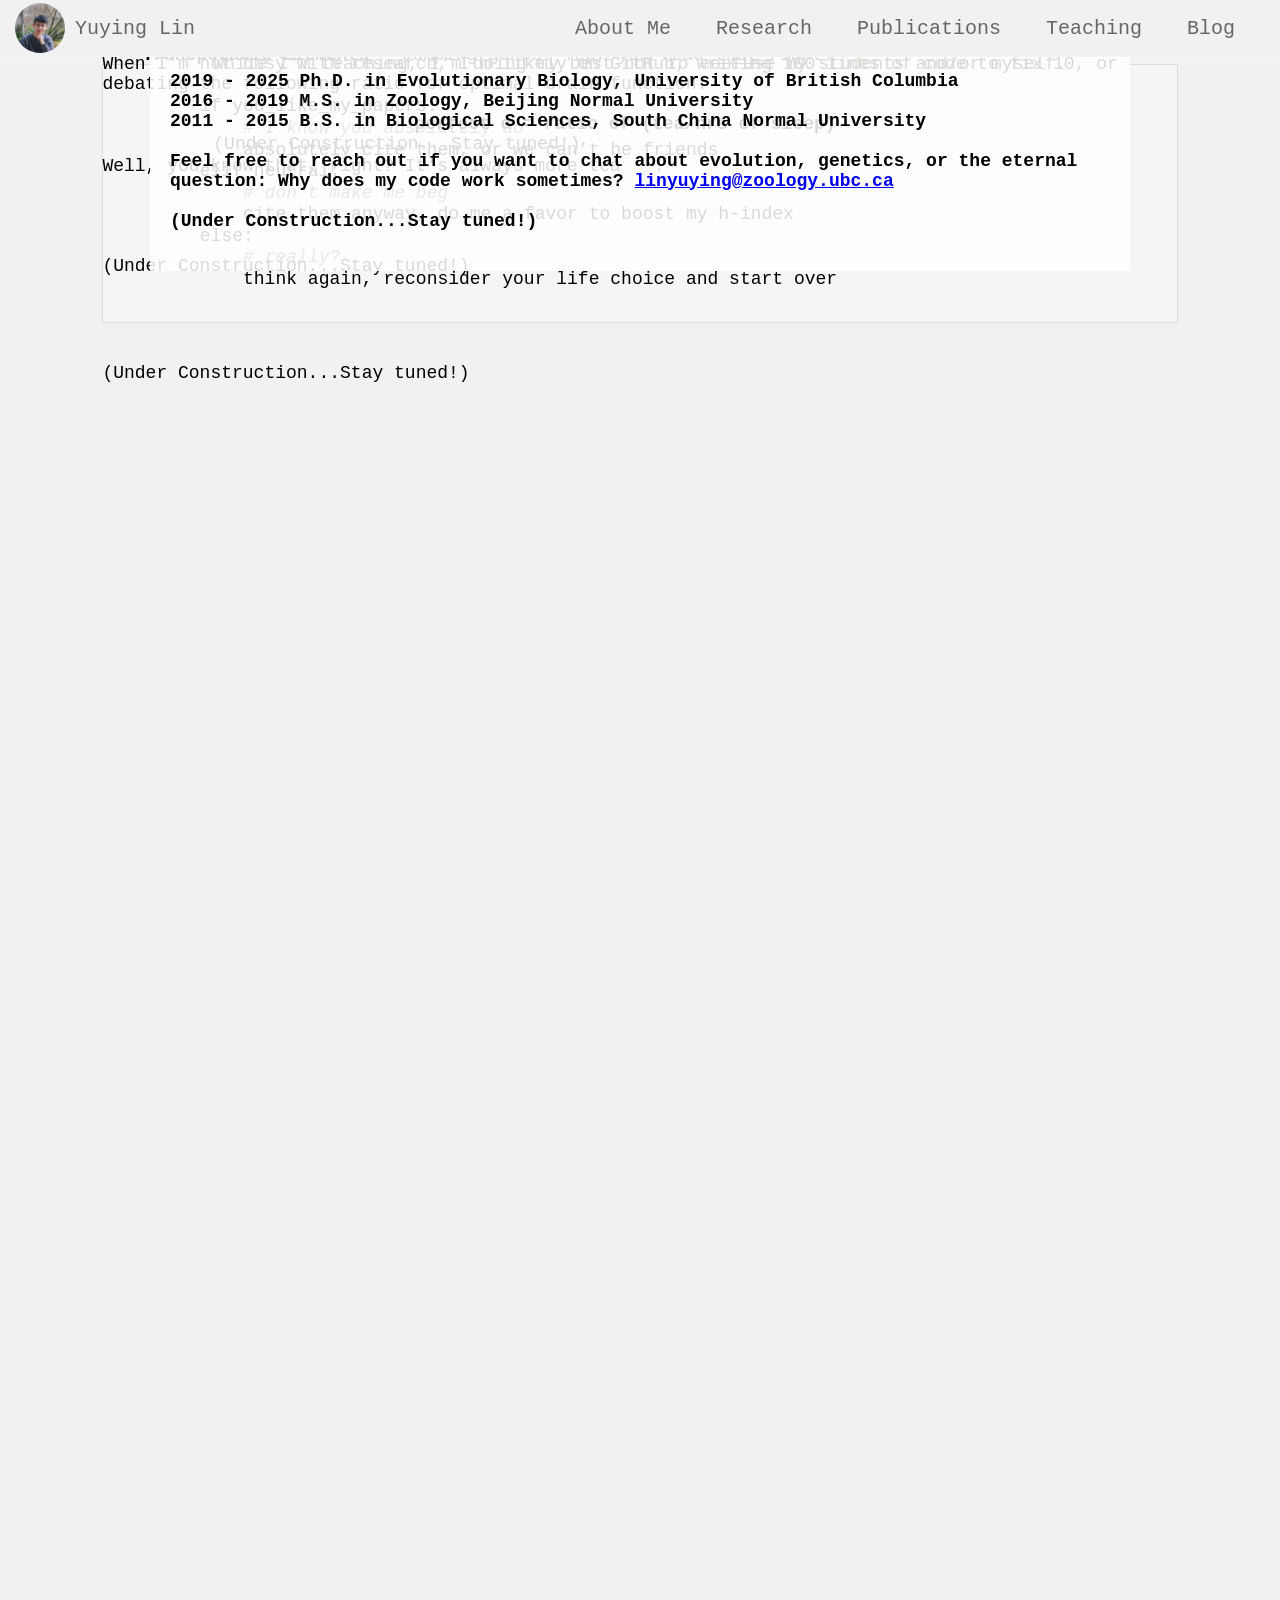
<file: index.html>
<!DOCTYPE html>
<html lang="en">
<head>
  <meta charset="UTF-8">
  <meta name="viewport" content="width=device-width, initial-scale=1.0">
  <meta name="website" content="Evolutionary Biology">
  <title> Yuying Lin ⛰️🌊 </title>
  <link rel="stylesheet" href="https://cdnjs.cloudflare.com/ajax/libs/font-awesome/4.7.0/css/font-awesome.min.css">
  <link rel="icon" href="./images/lion_1f981.png" type="image/png">
  
  <style>
    /* General Styles */
    body {
      display: flex;
      align-items: center;
      justify-content: center;
      flex-direction: column;
      min-height: 120vh; /* Ensure the page is tall enough to require scrolling */
      background-color: #f1f1f1;
      margin: 0;
      transition: opacity 0.5s ease; /* Animation for fade-in effect */
    }

    .type, .typed {
      color: black !important;
    }
    
    .container {
      width: 100%;
      height: 100%;
      display: inline-flex;
      justify-content: center;
      align-items: center;
      font-style: Courier;
      color: #616A6B;
    }

    .container h2 {
      font-size: 20px;
      color: #999;
      font-weight: 500;
      letter-spacing: 3px;
      top: 65%;
      position: absolute;
    }

    /* Top Section */
    .top-section {
      display: flex;
      align-items: center;
      justify-content: center;
      position: absolute;
      top: 38%;
      left: 50%;
      transform: translate(-50%, -30%);
    }

    .mydiv {
      width: 150px;
      aspect-ratio: 1 / 1;
      border-radius: 50%;
      overflow: hidden;
      margin-right: 0px;
    }

    .mydiv img {
      width: 100%;
      height: 100%;
      object-fit: cover;
      object-position: center top;
    }
    
    h3 {
      text-align: left;
      font-size: 18px;
      line-height: 1.6;
    }

    /* Image Gallery */
    .image-gallery {
      display: flex;
      position: absolute; /* Use absolute positioning */
      flex-direction: column; /* Stack items vertically */
      justify-content: center; /* Center items vertically inside the container */
      align-items: flex-end; /* Align the items to the right */
      gap: 20px; /* Spacing between items */
      width: auto; /* Ensure gallery width adjusts to content */
      padding-bottom: 50px;
      top: 48%; /* Move the gallery to the vertical center */
      right: 25px; /* Align the gallery to the right edge */
      transform: translateY(-48%); /* Center the gallery vertically */
    }

    .image-gallery .gallery-item {
      width: 30px;
      height: 30px;
      border-radius: 50%;
      overflow: hidden;
      position: relative; /* Ensure items are positioned in the flex container */
    }

    .image-gallery img {
      width: 100%;
      height: 100%;
      object-fit: cover;
      /* No need to apply top: 80% here */
    }


    /* Scroll-Down Icon */
    .scroll-down-div {
      position: absolute;
      bottom: 20px;
      width: 100%;
      color: #4d4d4d;
      cursor: pointer;
      height: 32px;
      font-size: 28px;
      text-align: center;
    }

    .pulse-icon {
      animation: pulse 1.5s infinite;
    }

    @keyframes pulse {
      0% {
        transform: translateY(0); color: black;
      }
      50% {
        transform: translateY(15px); color: #4d4d4d; /* Move down */
      }
      100% {
        transform: translateY(0); color: #4d4d4d;
      }
    }

    /* Smooth Scroll Animation */
    .scrolling-animation {
      opacity: 0;
      transition: opacity 0.5s ease;
    }

    .visible {
      opacity: 1;
    }

    /* Responsive Adjustments */
    @media (max-width: 700px) {
      .top-section {
        flex-direction: column;
        transform: translate(-50%, -50%);
      }
    }

    @media (max-width: 480px) {
      .mydiv {
        width: 80px;
        height: 80px;
      }

      h3 {
        text-align: center !important;
        font-size: 11px !important;
        line-height: 1.6;
        max-width: 500px; 
      }
      .container h2 {
      font-size: 10px;
      }
      .image-gallery .gallery-item {
      gap: 10px;
      width: 20px;
      height: 20px;
    }
  </style>
</head>
  
<body class="scrolling-animation">
  <div class="top-section">
    <div class="mydiv">
      <img src="./images/IMG_2901.jpg" alt="Avatar">
    </div>
    
    <h3>
      &nbsp;&nbsp;&nbsp;「保持热爱，奔赴山海。」⛰️🌊&nbsp;&nbsp;&nbsp;&nbsp;&nbsp;<br>
      <hr>
      &nbsp;&nbsp;&nbsp;&nbsp;KEEP LOVING, KEEP LIVING.&nbsp;&nbsp;&nbsp;&nbsp;
    </h3>
  </div>

  <!-- Image Gallery centered below the text -->
  <div class="image-gallery">
    <div class="gallery-item">
      <a href="https://scholar.google.com/citations?hl=en&user=VT0LYbkAAAAJ" target="_blank">
        <img src="./images/google.svg" alt="googlescholar-icon">
      </a>
    </div>
    <div class="gallery-item">
      <a href="https://github.com/Lin-Yuying" target="_blank">
        <img src="./images/github.svg" alt="github-icon">
      </a>
    </div>
    <div class="gallery-item">
      <a href="https://x.com/Y_Lin_Evo" target="_blank">
        <img src="./images/twitter.svg" alt="twitter-icon">
      </a>
    </div>
    <div class="gallery-item">
      <a href="https://www.instagram.com/your-profile" target="_blank">
        <img src="./images/instagram.svg" alt="instagram-icon">
      </a>
    </div>
    <div class="gallery-item">
      <a href="mailto:linyuying@zoology.ubc.ca" target="_blank">
        <img src="./images/email.png" alt="email-icon">
      </a>
    </div>
    <div class="gallery-item">
      <a href="https://orcid.org/0000-0001-7057-5588" target="_blank">
        <img src="./images/orcid.svg" alt="orcid-icon">
      </a>
    </div>
  </div>
  
  <div class="container">
    <h2> / I AM <span class="type"> </span> /</h2>
  </div>
  <script src="../sources/typed.umd.js"></script>
  <script>
    var typed = new Typed(".type", {
      strings: ['YUYING LIN.', 'A PHD STUDENT@UBC.', 'A COMPUTATIONAL BIOLOGIST.', 'AN EVOLUTIONARY BIOLOGIST.' ],
      typeSpeed: 50,
      loop: true,
      backSpeed: 50,
      backDelay: 2000
    });
  </script>

  <div class="scroll-down-div" onclick="window.location.href = './mainpage.html';">
    <i class="fa fa-angle-down pulse-icon"></i>
  </div>
  
  <script>
    // Function to check if the user has scrolled to 90% of the page
    function checkScrollPosition() {
      const scrollPosition = window.scrollY + window.innerHeight;
      const documentHeight = document.documentElement.scrollHeight;
      
      if (scrollPosition >= documentHeight * 0.9) { // 90% of the page height
        window.location.href = './mainpage.html';
      }
    }

    window.addEventListener('scroll', checkScrollPosition);

    window.onload = function () {
      document.body.classList.add('visible');
    };
  </script>
</body>
</html>
</file>
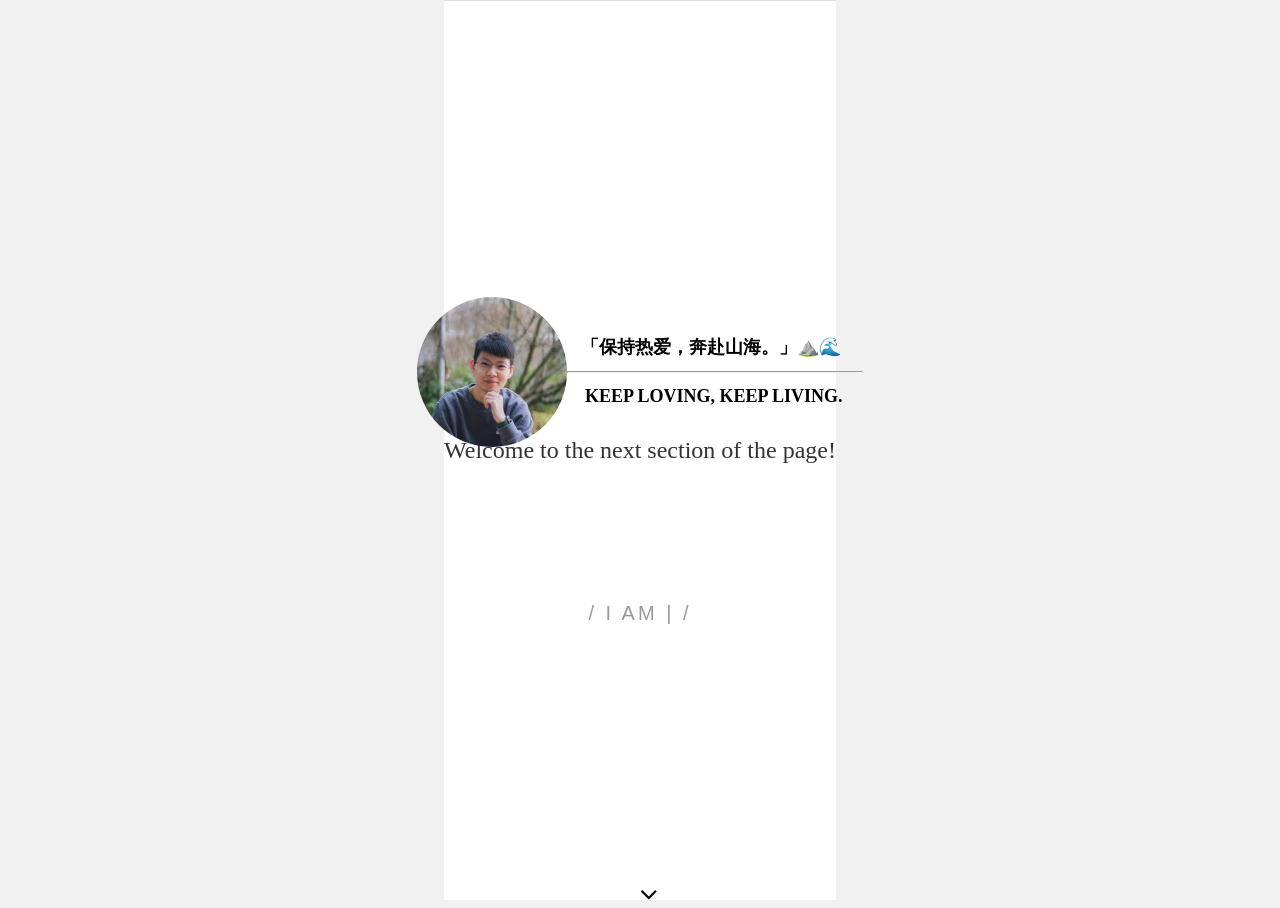
<file: index2.html>
<!DOCTYPE html>
<html>
<head>
  <title>Yuying Lin</title>
  <meta charset="UTF-8">
  <meta name="website" content="Evolutionary Biology">
  <link rel="stylesheet" href="https://cdnjs.cloudflare.com/ajax/libs/font-awesome/4.7.0/css/font-awesome.min.css">
  <link href="https://fonts.cdnfonts.com/css/source-code-pro" rel="stylesheet">
  
  <style>
    @import url('https://fonts.cdnfonts.com/css/source-code-pro');
    .container {
      width: 100%;
      height: 100%;
      display: inline-flex;
      justify-content: center;
      align-items: center;
      position: absolute;
      left: 0;
      top: 0;
      bottom: 0;
      right: 0;
      font-style: Courier;
      color: #616A6B;
    }

    .container h2 {
      font-size: 20px;
      font-weight: normal;
      font-family: 'Source Code Pro', sans-serif;
      color: #999;
      font-weight: 500;
      letter-spacing: 3px;
      top: 65%;
      position: absolute;
    }

    .container h2 .type {
      color: black;
    }

    .top-section {
      display: flex;
      align-items: center;
      justify-content: center;
      position: absolute;
      top: 38%;
      left: 50%;
      transform: translate(-50%, -30%);
    }

    .mydiv {
      width: 150px;
      aspect-ratio: 1 / 1; /* Enforces a 1:1 ratio */
      border-radius: 50%;
      overflow: hidden;
      margin-right: 0px;
    }
    
    .mydiv img {
      width: 100%;
      height: 100%;
      object-fit: cover;
      object-position: center top;
    }
    
    h3 {
      text-align: left;
      font-size: 18px;
      line-height: 1.6;
    }
    
    body {
      display: flex;
      flex-direction: column;
      align-items: center;
      justify-content: center;
      height: 100vh;
      background-color: #f1f1f1;
      margin: 0;
    }

    .scroll-down-div {
      position: absolute;
      bottom: 20px;
      width: 100%;
      color: #4d4d4d;
      cursor: pointer;
      font-size: 28px;
      text-align: center;
    }
    
    @keyframes jump {
      0% { transform: translateY(0); color: black; }
      50% { transform: translateY(-15px); color: #4d4d4d; }
      100% { transform: translateY(0); color: #4d4d4d; }
    }
    
    .pulse-icon {
      animation: jump 2s infinite;
      font-size: 28px;
      position: absolute;
      color: black;
    }
    
    section {
      height: 100vh;
      display: flex;
      align-items: center;
      justify-content: center;
      font-size: 24px;
      color: #333;
      background-color: #fff;
      border-top: 1px solid #ddd;
    }
  </style>
</head>
<body>
  <div class="top-section">
    <div class="mydiv">
      <img src="./images/IMG_2901.jpg" alt="Avatar">
    </div>
    <h3>
      &nbsp;&nbsp;&nbsp;「保持热爱，奔赴山海。」⛰️🌊&nbsp;&nbsp;&nbsp;&nbsp;&nbsp;<br>
      <hr>
      &nbsp;&nbsp;&nbsp;&nbsp;KEEP LOVING, KEEP LIVING.&nbsp;&nbsp;&nbsp;&nbsp;
    </h3>
  </div>
  
  <div class="container">
    <h2> / I AM <span class="type"> </span> /</h2>
  </div>

  <script src="../sources/typed.umd.js"></script>

  <script>
    var typed = new Typed(".type", {
      strings: ['YUYING LIN.', 'A PHD STUDENT@UBC.', 'A COMPUTATIONAL BIOLOGIST.', 'AN EVOLUTIONARY BIOLOGIST.' ],
      typeSpeed: 50,
      loop: true,
      backSpeed: 50,
      backDelay: 2000
    });
  </script>

  <div class="scroll-down-div" onclick="scrollToSection()">
    <i class="fa fa-angle-down pulse-icon"></i>
  </div>

  <!-- Second Section -->
  <section id="next-section">
    Welcome to the next section of the page!
  </section>

  <script>
    function scrollToSection() {
      const nextSection = document.getElementById("next-section");
      nextSection.scrollIntoView({ behavior: "smooth" });
    }
  </script>
</body>
</html>
</file>
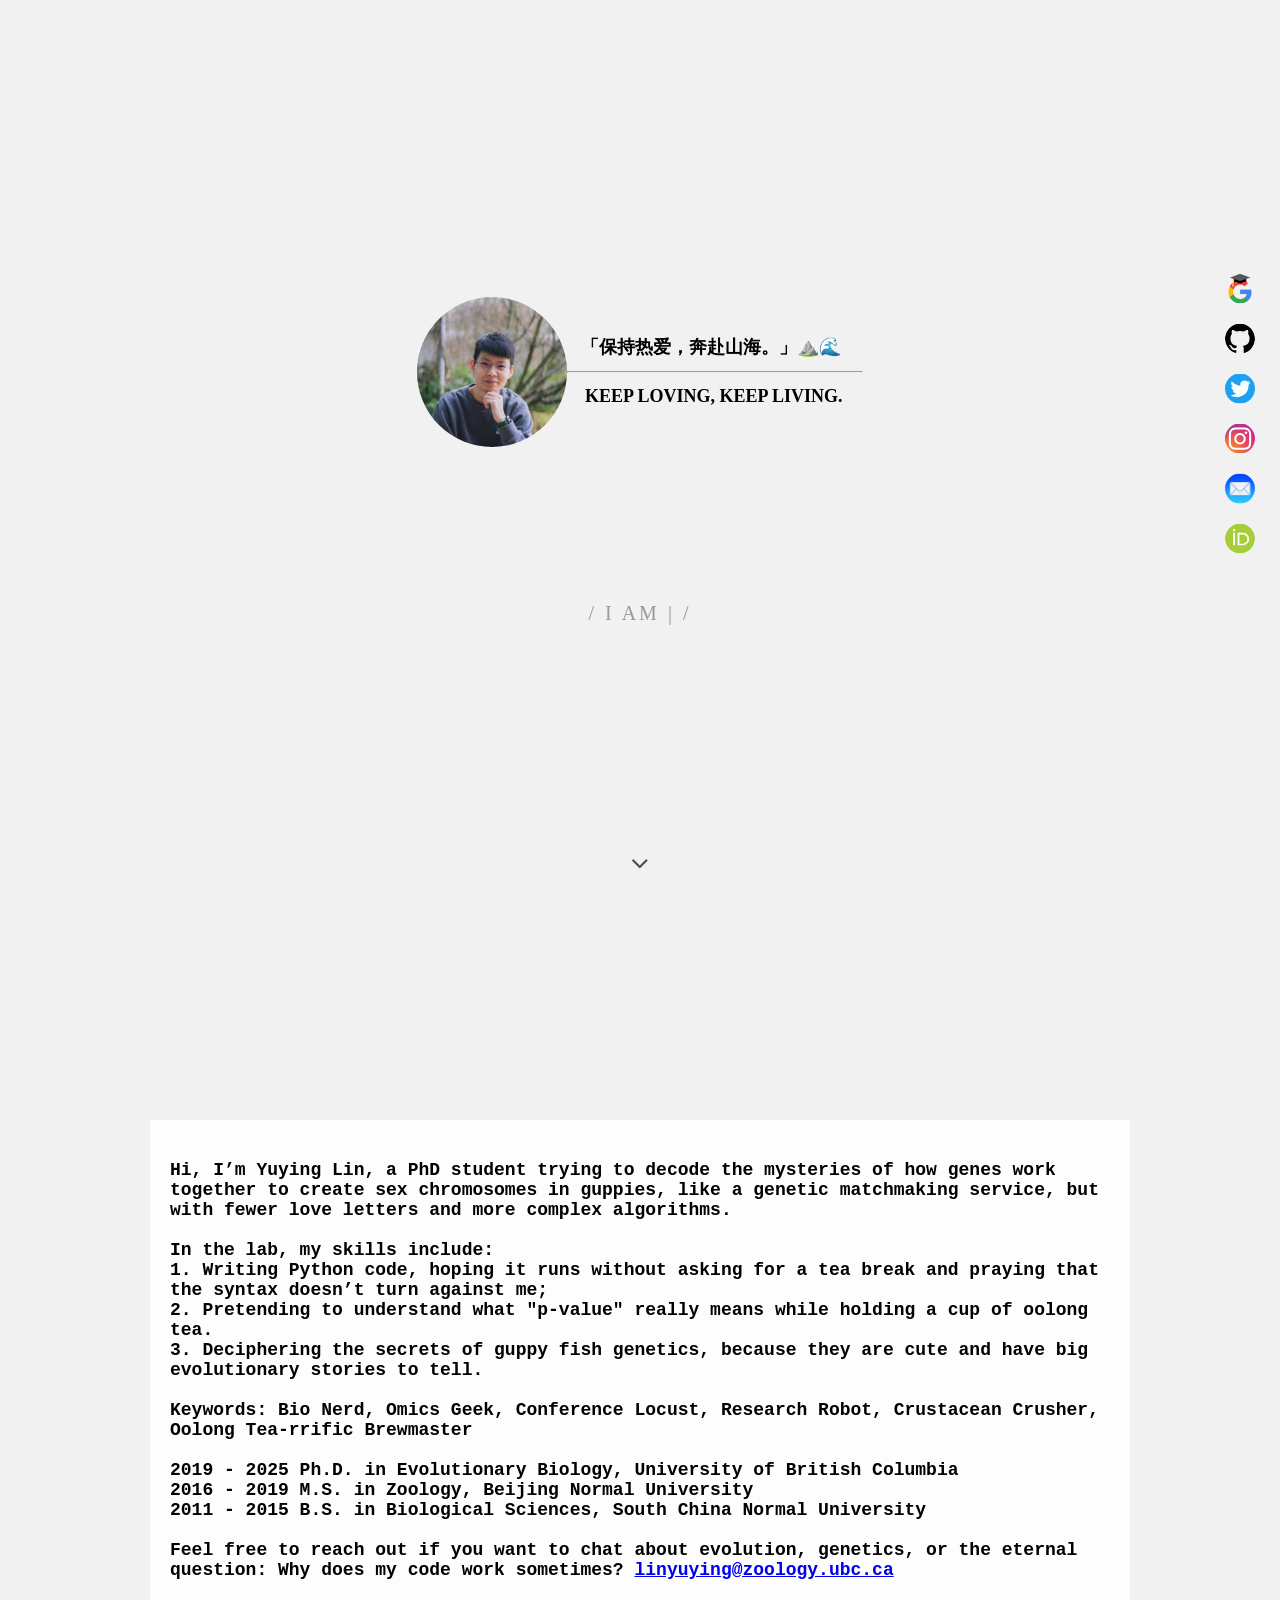
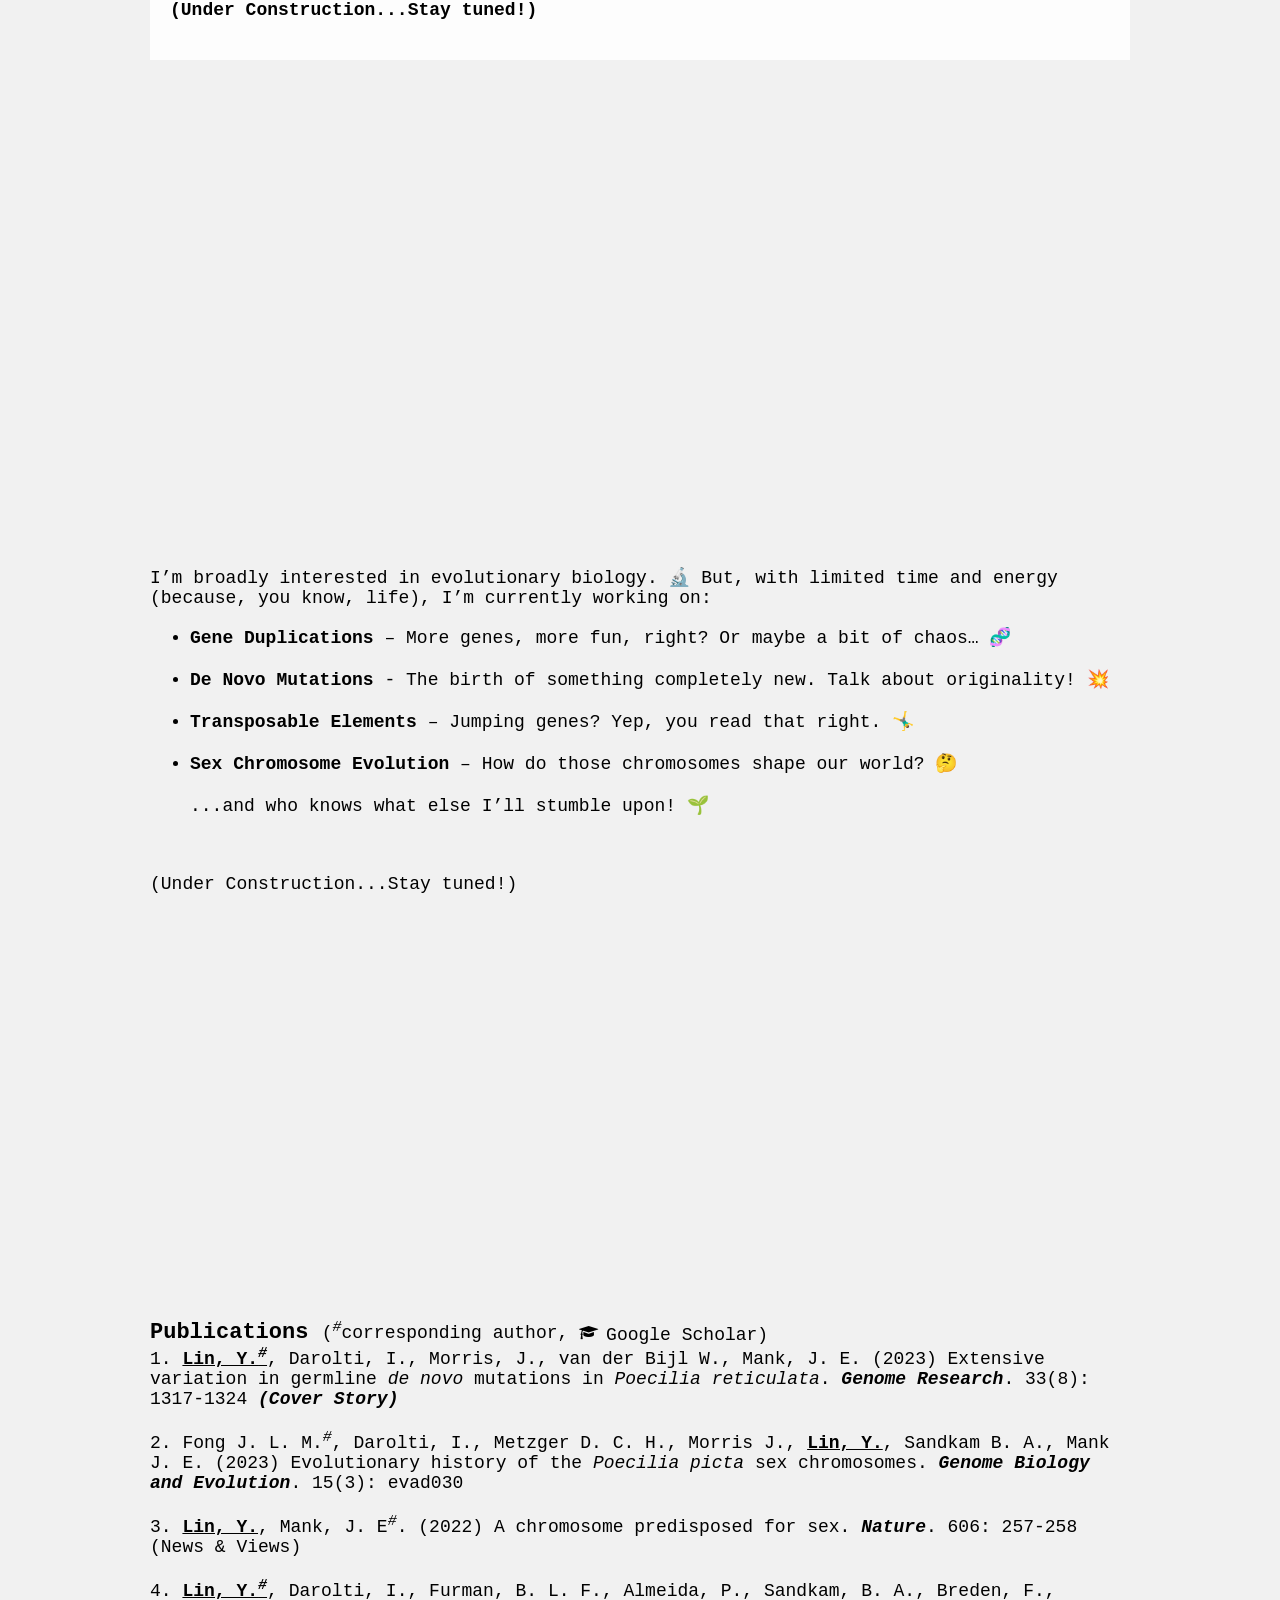
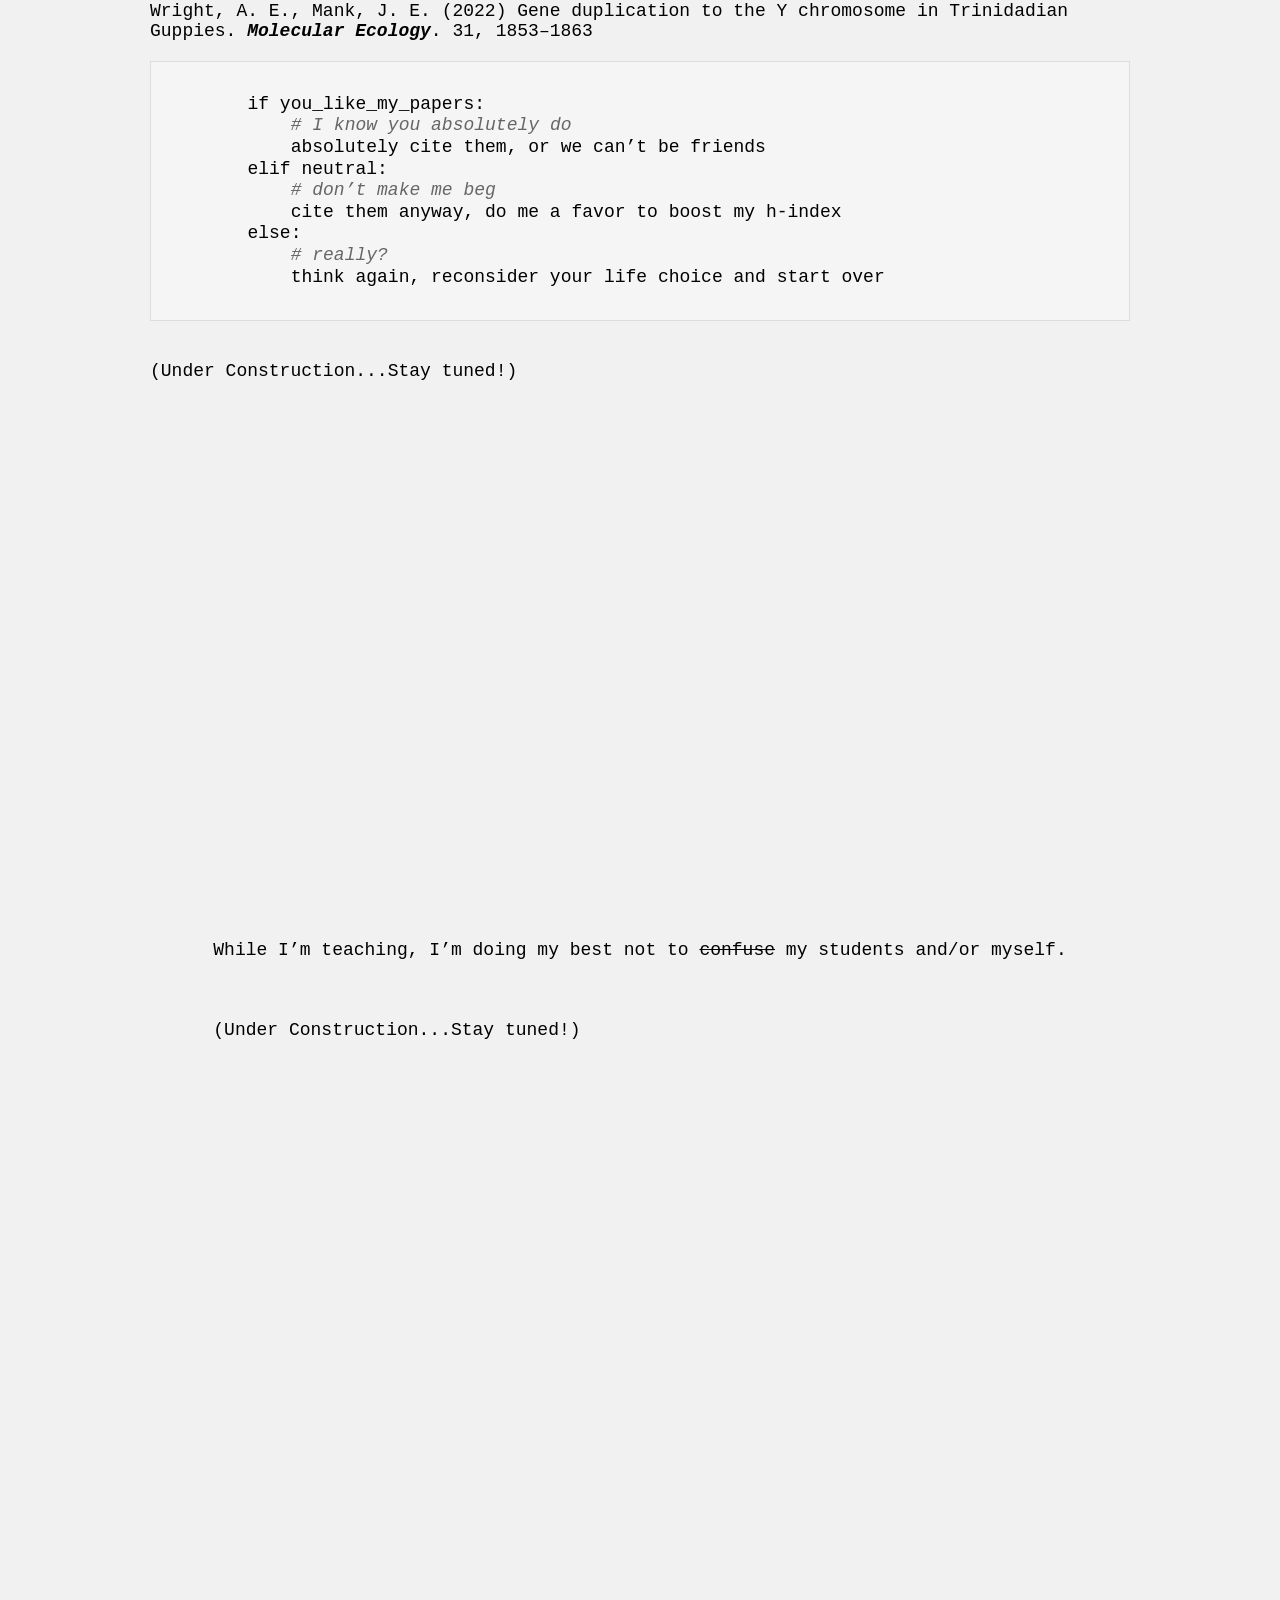
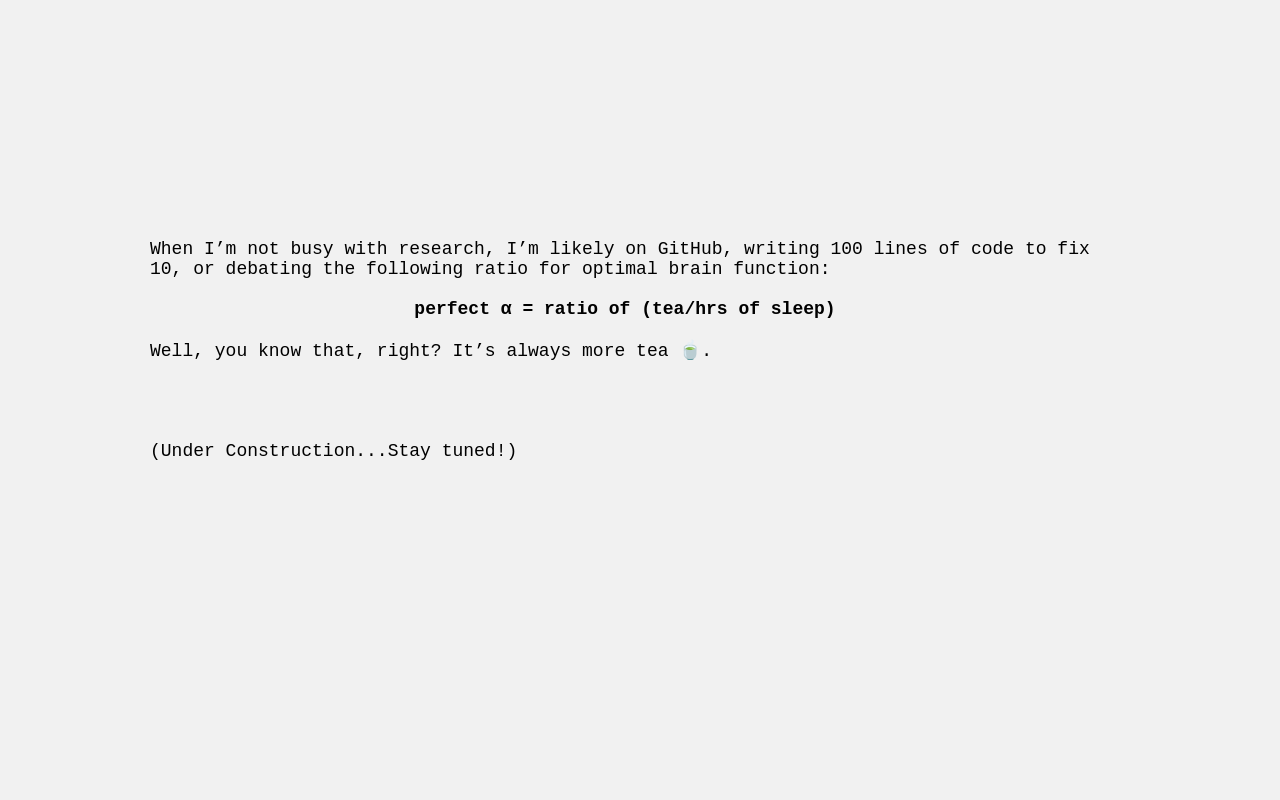
<file: index_backup.html>
<!DOCTYPE html>
<html lang="en">
<head>
  <meta charset="UTF-8">
  <meta name="viewport" content="width=device-width, initial-scale=1.0, minimum-scale=0.5, maximum-scale=2">
  <meta name="website" content="Evolutionary Biology">
  <title> YUYING LIN ⛰️🌊 </title>
  <link rel="stylesheet" href="https://cdnjs.cloudflare.com/ajax/libs/font-awesome/4.7.0/css/font-awesome.min.css">
  <link rel="icon" href="./images/lion_1f981.png" type="image/png">
  <link href="https://fonts.googleapis.com/icon?family=Material+Icons" rel="stylesheet">
  <link href="https://fonts.googleapis.com/css?family=Saira+Semi+Condensed:500,600,700" rel="stylesheet">
    

  
  <style>
    /* General Styles */
    body {
      display: flex;
      align-items: center;
      justify-content: center;
      flex-direction: column;
      background-color: #f1f1f1;
      margin: 0;
      transition: opacity 0.5s ease; /* Animation for fade-in effect */
    }

    .type, .typed {
      color: black !important;
    }
    
    .container {
      width: 100%;
      height: 100%;
      display: inline-flex;
      justify-content: center;
      align-items: center;
      font-style: Courier;
      color: #616A6B;
    }

    .container h2 {
      font-size: 20px;
      color: #999;
      font-weight: 500;
      letter-spacing: 3px;
      top: 65%;
      position: absolute;
    }

    /* Top Section */
    .top-section {
      display: flex;
      align-items: center;
      justify-content: center;
      position: absolute;
      top: 38%;
      left: 50%;
      transform: translate(-50%, -30%);
    }

    .mydiv {
      width: 150px;
      aspect-ratio: 1 / 1;
      border-radius: 50%;
      overflow: hidden;
      margin-right: 0px;
    }

    .mydiv img {
      width: 100%;
      height: 100%;
      object-fit: cover;
      object-position: center top;
    }
    
    h3 {
      text-align: left;
      font-size: 18px;
      line-height: 1.6;
    }

    /* Image Gallery */
    .image-gallery {
      display: flex;
      position: absolute; /* Use absolute positioning */
      flex-direction: column; /* Stack items vertically */
      justify-content: center; /* Center items vertically inside the container */
      align-items: flex-end; /* Align the items to the right */
      gap: 20px; /* Spacing between items */
      width: auto; /* Ensure gallery width adjusts to content */
      padding-bottom: 50px;
      top: 48%; /* Move the gallery to the vertical center */
      right: 25px; /* Align the gallery to the right edge */
      transform: translateY(-48%); /* Center the gallery vertically */
    }

    .image-gallery .gallery-item {
      width: 30px;
      height: 30px;
      border-radius: 50%;
      overflow: hidden;
      position: relative; /* Ensure items are positioned in the flex container */
    }

    .image-gallery img {
      width: 100%;
      height: 100%;
      object-fit: cover;
      /* No need to apply top: 80% here */
    }


    /* Scroll-Down Icon */
    .scroll-down-div {
      position: absolute;
      bottom: 20px;
      width: 100%;
      color: #4d4d4d;
      cursor: pointer;
      height: 32px;
      font-size: 28px;
      text-align: center;
    }

    .pulse-icon {
      animation: pulse 1.5s infinite;
    }

    @keyframes pulse {
      0% {
        transform: translateY(0); color: black;
      }
      50% {
        transform: translateY(15px); color: #4d4d4d; /* Move down */
      }
      100% {
        transform: translateY(0); color: #4d4d4d;
      }
    }

    /* Smooth Scroll Animation */
    .scrolling-animation {
      opacity: 0;
      transition: opacity 0.5s ease;
    }

    .visible {
      opacity: 1;
    }


    /* Navigation Bar Styles */
    .navbar {
      position: fixed;
      top: 0;
      width: 100%;
      background-color: rgba(255, 255, 255, 0.7);
      backdrop-filter: blur(10px);
      display: flex;
      justify-content: space-between;
      padding: 0px 20px;
      z-index: 9999; /* Increase z-index to make sure it's on top of other elements */
      border-bottom: 1px solid rgba(255, 255, 255, 0.2);
      font-family: "Courier New", monospace;
      font-weight: 520;
      background-color: #f1f1f1;
    }

    .navbar .left {
      display: flex;
      align-items: center;
    }

    .navbar .right {
      display: flex;
      justify-content: flex-end;
      gap: 15px;
      padding-right:30px;
    }

    .navbar a {
      color: #666;
      text-decoration: none;
      font-size: 20px;
      padding: 3px 15px;
      transition: all 0.3s ease;
      display: flex;
      align-items: center;
    }

    .navbar a:hover {
      background-color: #f1f1f1;
      border-radius: 5px;
    }

    .nav-image {
      width: 50px;
      height: 50px;
      border-radius: 50%;
      margin-right: 10px;
      object-fit: cover;
      object-position: center top;
    }

    /* The navbar links by default are horizontal */
    #navbar-links {
      display: flex;
      flex-direction: row;
      gap: 15px;
    }

    /* Hamburger Icon */
    .navbar .icon {
      font-size: 30px;
      cursor: pointer;
      display: none; /* Initially hidden on larger screens */
    }

    /* Responsive Adjustments */
    @media (max-width: 800px) {
      .top-section {
        flex-direction: column;
        transform: translate(-50%, -50%);
      }

      #about-me {
        background-size: contain; /* Ensures the whole image fits the smaller screen */
        background-position: center center; /* Centers the image for better visibility */
        background-attachment: scroll; /* Allows the image to scroll naturally */
        padding: 20px; /* Adjust padding to avoid overcrowding */
        height: auto; /* Allows the height to adjust dynamically based on content */
      }

      #about-me h1 {
        font-size: 13px !important;
        text-align: left;
        padding-left: 5px !important;
        padding-right: 5px !important;
      }

      #research h1 {
        font-size: 15px !important;
        padding-top: 50px !important;
        text-align: left; 
      }

      /* Display the hamburger icon */
      .navbar .icon {
        display: block;
      }

      /* Hide the navbar links by default */
      #navbar-links {
        display: none;
        flex-direction: column;
        background-color: rgba(255, 255, 255, 0.9); /* White background with transparency */
        position: absolute;
        top: 50px;
        right: 20px;
        left: 20px;
        z-index: 1;
      }

      #navbar-links a {
        padding: 12px;
        text-align: center;
        border-bottom: 1px solid #ccc;
      }

      /* When menu is visible, display the links as a column */
      #navbar-links.show {
        display: flex;
      }
    }

    @media (max-width: 480px) {
      .mydiv {
        width: 120px;
        height: 120px;
      }

      h3 {
        text-align: center !important;
        font-size: 10px !important;
        line-height: 1.2;
      }
      .container h2 {
      font-size: 10px;
      }
      .image-gallery .gallery-item {
      gap: 10px;
      width: 20px;
      height: 20px;
      }
    }

    /* Section Styles */
    section {
      height: 100vh;
      display: flex;
      align-items: center;
      justify-content: center;
      text-align: center;
      transition: all 0.5s ease;
      padding: 20px;
    }

    #about-me, #research, #publications, #teaching, #blog {
      padding-left: 150px;
      padding-right: 150px;
      text-align: left;
      font-family: "Courier New", monospace;
      justify-content: left !important;
    }


    #about-me {
      background-image: url('./images/pexels-fmaderebner-869258.jpg');
      background-size: cover; /* Ensures the image covers the entire area */
      background-position: center; /* Centers the image */
      background-attachment: fixed; /* Optional: Locks the image while scrolling */
      color: black;
      text-align: left;
      display: flex;
      justify-content: center;
      align-items: center;
      padding: 0;
      height: 100vh;
      padding-right: 150px;
      padding-left: 150px;
    }

    #about-me h1 {
      font-size: 18px;
      margin: 0;
      padding: 20px;
      font-weight: 550;
      position: relative;
      z-index: 1;
    }

    #about-me h1::before {
      content: '';
      position: absolute;
      top: 0;
      left: 0;
      right: 0;
      bottom: 0;
      background-color: rgba(255, 255, 255, 0.85);
      z-index: -1;
    }

    #research {
      text-align: left;
      font-size: 18px;
    }

    #research h1 {
      font-size: 18px;
      font-weight: 500;

    }

    #publications h1 {
      font-size: 18px;
      font-weight: 500;
    }

    #teaching h1 {
      font-size: 18px;
      font-weight: 500;

    }

    #blog h1 {
      font-size: 18px;
      font-weight: 500;
    }
    
    html {
      scroll-behavior: smooth;
    }

    .fade-in {
      opacity: 0;
      transform: translateY(50px);
      animation: fadeInUp 1s forwards;
    }

    @keyframes fadeInUp {
      from {
        opacity: 0;
        transform: translateY(50px);
      }
      to {
        opacity: 1;
        transform: translateY(0);
      }
    }

  </style>
</head>
  
<body class="scrolling-animation">
  <!-- Navigation Bar -->
  <div class="navbar">
    <div class="left">
      <a href="#main">
        <img src="./images/IMG_2901.jpg" class="nav-image">
        Yuying Lin
      </a>
    </div>
    <div class="right">
      <!-- Hamburger Icon -->
      <a href="javascript:void(0);" class="icon" onclick="toggleMenu()">&#9776;</a>
      <!-- Navbar Links -->
      <div id="navbar-links">
        <a href="#about-me" onclick="addAnimation('about-me')">About Me</a>
        <a href="#research" onclick="addAnimation('research')">Research</a>
        <a href="#publications" onclick="addAnimation('publications')">Publications</a>
        <a href="#teaching" onclick="addAnimation('teaching')">Teaching</a>
        <a href="#blog" onclick="addAnimation('blog')">Blog</a>
      </div>
    </div>
  </div>

  <!-- Sections -->
    <section id="main">
      <div class="top-section">
      <div class="mydiv">
        <img src="./images/IMG_2901.jpg" alt="Avatar">
      </div>
      
      <h3>
        &nbsp;&nbsp;&nbsp;「保持热爱，奔赴山海。」⛰️🌊&nbsp;&nbsp;&nbsp;&nbsp;&nbsp;<br>
        <hr>
        &nbsp;&nbsp;&nbsp;&nbsp;KEEP LOVING, KEEP LIVING.&nbsp;&nbsp;&nbsp;&nbsp;
      </h3>
    </div>

    <!-- Image Gallery centered below the text -->
    <div class="image-gallery">
      <div class="gallery-item">
        <a href="https://scholar.google.com/citations?hl=en&user=VT0LYbkAAAAJ" target="_blank">
          <img src="./images/google.svg" alt="googlescholar-icon">
        </a>
      </div>
      <div class="gallery-item">
        <a href="https://github.com/Lin-Yuying" target="_blank">
          <img src="./images/github.svg" alt="github-icon">
        </a>
      </div>
      <div class="gallery-item">
        <a href="https://x.com/Y_Lin_Evo" target="_blank">
          <img src="./images/twitter.svg" alt="twitter-icon">
        </a>
      </div>
      <div class="gallery-item">
        <a href="https://www.instagram.com/your-profile" target="_blank">
          <img src="./images/instagram.svg" alt="instagram-icon">
        </a>
      </div>
      <div class="gallery-item">
        <a href="mailto:linyuying@zoology.ubc.ca" target="_blank">
          <img src="./images/email.png" alt="email-icon">
        </a>
      </div>
      <div class="gallery-item">
        <a href="https://orcid.org/0000-0001-7057-5588" target="_blank">
          <img src="./images/orcid.svg" alt="orcid-icon">
        </a>
      </div>
    </div>
    
    <div class="container">
      <h2> / I AM <span class="type"> </span> /</h2>
    </div>
    <script src="./sources/typed.umd.js"></script>
    <script>
      var typed = new Typed(".type", {
        strings: ['YUYING LIN.', 'A PHD STUDENT@UBC.', 'A COMPUTATIONAL BIOLOGIST.', 'AN EVOLUTIONARY BIOLOGIST.', 'A CRAZY FAN OF OOLONG TEA.'],
        typeSpeed: 50,
        loop: true,
        backSpeed: 50,
        backDelay: 2000
      });
    </script>

    <div class="scroll-down-div" onclick="window.location.href = '#about-me';">
      <i class="fa fa-angle-down pulse-icon"></i>
    </div>
  </section> 

  <section id="about-me">
    <h1>
      <br>Hi, I’m Yuying Lin, a PhD student trying to decode the mysteries of how genes work together to create sex chromosomes in guppies, like a genetic matchmaking service, but with fewer love letters and more complex algorithms.
      <br><br>
      In the lab, my skills include:
      <br>1. Writing Python code, hoping it runs without asking for a tea break and praying that the syntax doesn’t turn against me;
      <br>2. Pretending to understand what "p-value" really means while holding a cup of oolong tea.
      <br>3. Deciphering the secrets of guppy fish genetics, because they are cute and have big evolutionary stories to tell.

      <br><br>
      Keywords: Bio Nerd, Omics Geek, Conference Locust, Research Robot, Crustacean Crusher, Oolong Tea-rrific Brewmaster

      <br><br>
      2019 - 2025  Ph.D. in Evolutionary Biology, University of British Columbia
      <br>2016 - 2019  M.S. in Zoology, Beijing Normal University
      <br>2011 - 2015  B.S. in Biological Sciences, South China Normal University

      

      <br><br>Feel free to reach out if you want to chat about evolution, genetics, or the eternal question: Why does my code work sometimes? <a href="mailto:linyuying@zoology.ubc.ca">linyuying@zoology.ubc.ca</a>
      <br><br>(Under Construction...Stay tuned!)

      <br><br>
    </h1> 
  </section>

  <section id="research">
    <h1> 
        <br><br>I’m broadly interested in evolutionary biology. 🔬 
        But, with limited time and energy (because, you know, life), 
        I’m currently working on:
        <ul>
            
            <li><span style="font-weight: bold; color: black;">Gene Duplications</span> – More genes, more fun, right? Or maybe a bit of chaos… 🧬</li>
            <br><li><span style="font-weight: bold; color: black;">De Novo Mutations</span> - The birth of something completely new. Talk about originality! 💥</li>
            <br><li><span style="font-weight: bold; color: black;">Transposable Elements</span> – Jumping genes? Yep, you read that right. 🤸‍♂️</li>
            <br><li><span style="font-weight: bold; color: black;">Sex Chromosome Evolution</span> – How do those chromosomes shape our world? 🤔</li>
            <br>...and who knows what else I’ll stumble upon! 🌱
        </ul>
        <br><br>(Under Construction...Stay tuned!)     
    </h1>
  </section>

<section id="publications">
  <h1>
      <a style="font-size: 22px;">
        <b>Publications</b>
      </a>
      (<sup><em>#</em></sup>corresponding author,
        <a href="https://scholar.google.com/citations?hl=en&user=VT0LYbkAAAAJ" target="_blank" style="text-decoration: none; color: inherit; cursor: pointer; display: inline-flex; align-items: left; font-size: 18px; font-weight: 520;">
          <i class="fa fa-graduation-cap" style="margin-right: 8px;font-size: 15px"></i>Google Scholar)  
      </a>
       <br>1. <u><b>Lin, Y.<sup><em>#</em></sup></b></u>, Darolti, I., Morris, J., van der Bijl W., Mank, J. E. (2023) Extensive variation in germline <em>de novo</em> mutations in <em>Poecilia reticulata</em>. <b><em>Genome Research</em></b>. 33(8): 1317-1324 <b><em>(Cover Story)</em></b>
       <br><br>2. Fong J. L. M.<sup><em>#</em></sup>, Darolti, I., Metzger D. C. H., Morris J., <u><b>Lin, Y.</b></u>, Sandkam B. A., Mank J. E. (2023) Evolutionary history of the <em>Poecilia picta</em> sex chromosomes. <b><em>Genome Biology and Evolution</em></b>. 15(3): evad030
       <br><br>3. <u><b>Lin, Y.</b></u>, Mank, J. E<sup><em>#</em></sup>. (2022) A chromosome predisposed for sex. <b><em>Nature</em></b>. 606: 257-258 (News & Views)
       <br><br>4. <u><b>Lin, Y.<sup><em>#</em></sup></b></u>, Darolti, I., Furman, B. L. F., Almeida, P., Sandkam, B. A., Breden, F., Wright, A. E., Mank, J. E. (2022) Gene duplication to the Y chromosome in Trinidadian Guppies. <b><em>Molecular Ecology</em></b>. 31, 1853–1863
      </a>
      <br><br>
      <div style="font-family: 'Courier New', monospace; font-size: 18px; background-color: #f5f5f5; padding: 10px; border: 1px solid #ddd; border-radius: 0px; white-space: pre-wrap; line-height: 1.2; font-weight: 520;">
        <span style="color: #000;">if</span> you_like_my_papers:
        &nbsp;&nbsp;&nbsp;&nbsp;<em style="color: #666;"># I know you absolutely do</em>
        &nbsp;&nbsp;&nbsp;&nbsp;absolutely cite them, or we can’t be friends
        <span style="color: #000;">elif</span> neutral:
        &nbsp;&nbsp;&nbsp;&nbsp;<em style="color: #666;"># don’t make me beg</em>
        &nbsp;&nbsp;&nbsp;&nbsp;cite them anyway, do me a favor to boost my h-index
        <span style="color: #000;">else</span>:
        &nbsp;&nbsp;&nbsp;&nbsp;<em style="color: #666;"># really?</em>
        &nbsp;&nbsp;&nbsp;&nbsp;think again, reconsider your life choice and start over
      </div>

       <br><br>(Under Construction...Stay tuned!)


  </h1>
</section>


  <section id="teaching">
    <h1>
      While I’m teaching, I’m doing my best not to <del>confuse</del> my students and/or myself.
      <br><br><br><br>(Under Construction...Stay tuned!)
    </h1>
  </section>

  <section id="blog">
    <h1>
      <br><br>
      When I’m not busy with research, I’m likely on GitHub, writing 100 lines of code to fix 10, or debating the following ratio for optimal brain function:
      <br><br> 
      <div style="text-align: center; padding-right: 30px;">
        <span style="font-weight: bold; color: black;">perfect α = ratio of (tea/hrs of sleep)</span>
      </div>
      <br> Well, you know that, right? It’s always more tea 🍵.
      <br>
      <br><br><br><br>(Under Construction...Stay tuned!)
    </h1>
  </section>



<script>
  window.onload = function () {
    document.body.classList.add("visible");

    // Function to handle navbar visibility based on visible section
    function updateNavbarVisibility(sectionId) {
      const navbar = document.querySelector(".navbar");

      if (sectionId === "main" || sectionId === "") {
        navbar.style.display = "none"; // Hide navbar for #main section or when no hash is set
      } else {
        navbar.style.display = "flex"; // Show navbar for other sections
      }
    }

    // Intersection Observer to manage section visibility
    const observerOptions = {
      threshold: 0.5, // Trigger when 50% of the section is visible
    };

    const observerCallback = (entries) => {
      entries.forEach((entry) => {
        if (entry.isIntersecting) {
          const sectionId = entry.target.id;

          // Update navbar visibility based on section in view
          updateNavbarVisibility(sectionId);

          // Prevent URL hash update when scrolling
          history.replaceState(null, "", window.location.pathname);
        }
      });
    };

    // Initialize the IntersectionObserver
    const observer = new IntersectionObserver(observerCallback, observerOptions);

    // Observe all sections
    document.querySelectorAll("section").forEach((section) => {
      observer.observe(section);
    });

    // Smooth scroll behavior for navbar links
    const navbarLinks = document.querySelectorAll(".navbar a");
    navbarLinks.forEach((link) => {
      link.addEventListener("click", (event) => {
        event.preventDefault(); // Prevent default link behavior
        const targetSection = document.querySelector(link.getAttribute("href"));

        // Smoothly scroll to the section
        targetSection.scrollIntoView({ behavior: "smooth" });

        // Update URL hash manually without triggering scrolling behavior
        history.replaceState(null, "", link.getAttribute("href"));
      });
    });

    // Handle "Main" link to immediately hide the navbar
    const mainLink = document.querySelector('a[href="#main"]');
    if (mainLink) {
      mainLink.addEventListener("click", (event) => {
        event.preventDefault();
        document.querySelector(".navbar").style.display = "none";
        history.replaceState(null, "", "#main");
      });
    }
  };

  function toggleMenu() {
    const links = document.getElementById("navbar-links");
    links.classList.toggle("show");
    console.log("Menu toggled!");
  }

  function addAnimation(sectionId) {
    const section = document.getElementById(sectionId);
    section.classList.add("fade-in");
    setTimeout(() => section.classList.remove("fade-in"), 1000);
  }
</script>


</body>
</html>
</file>
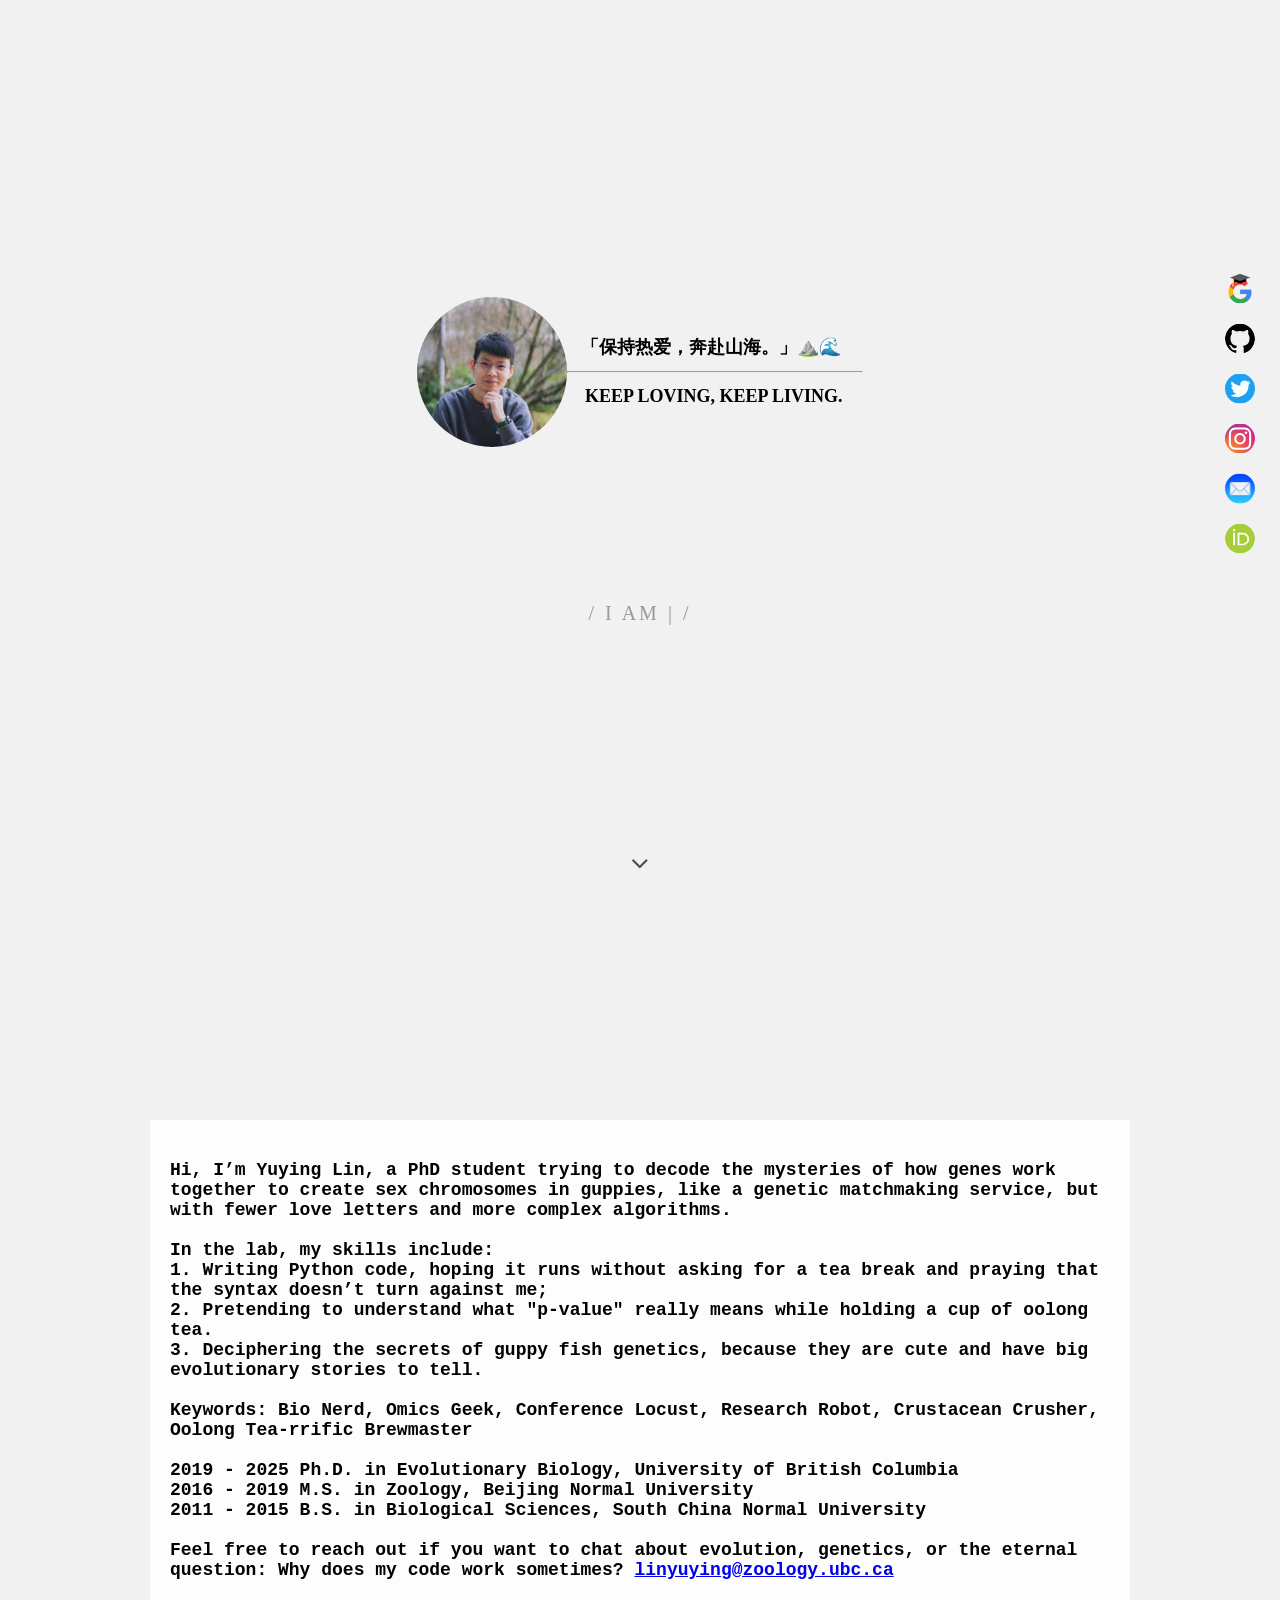
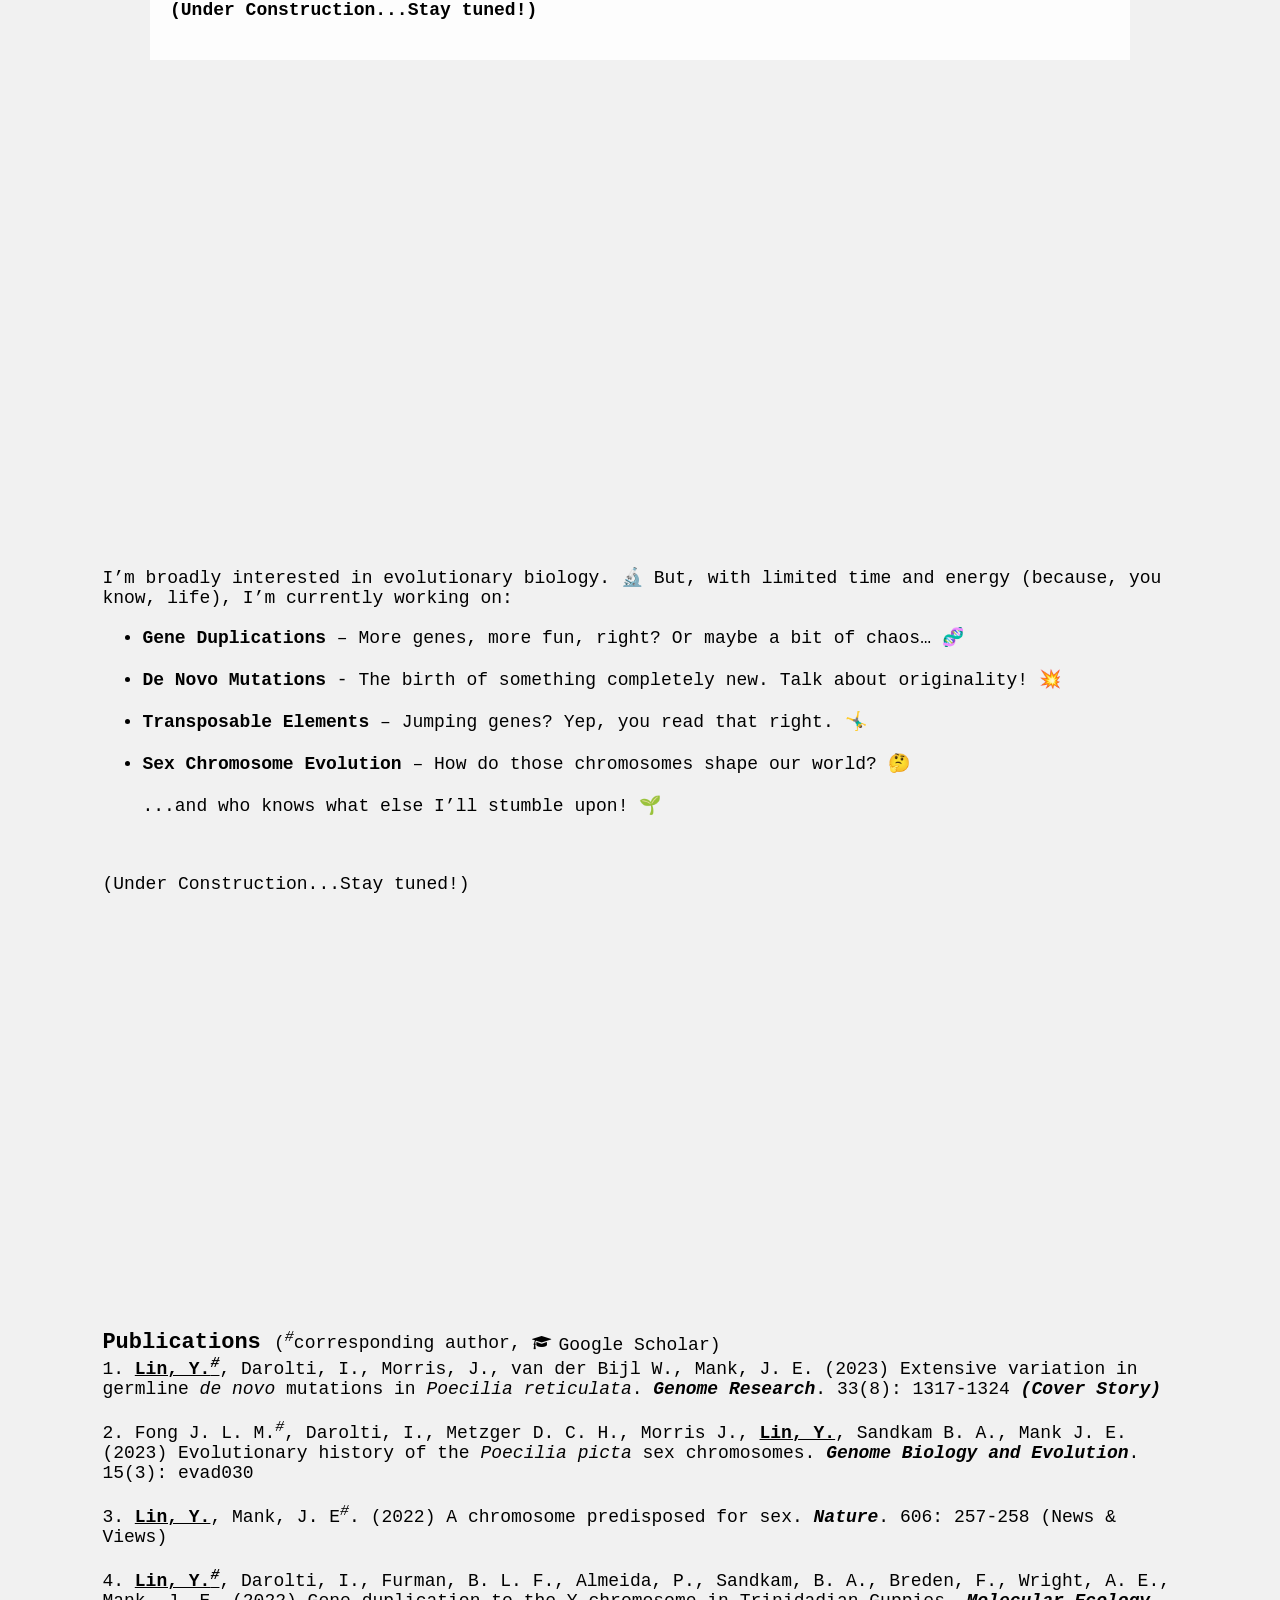
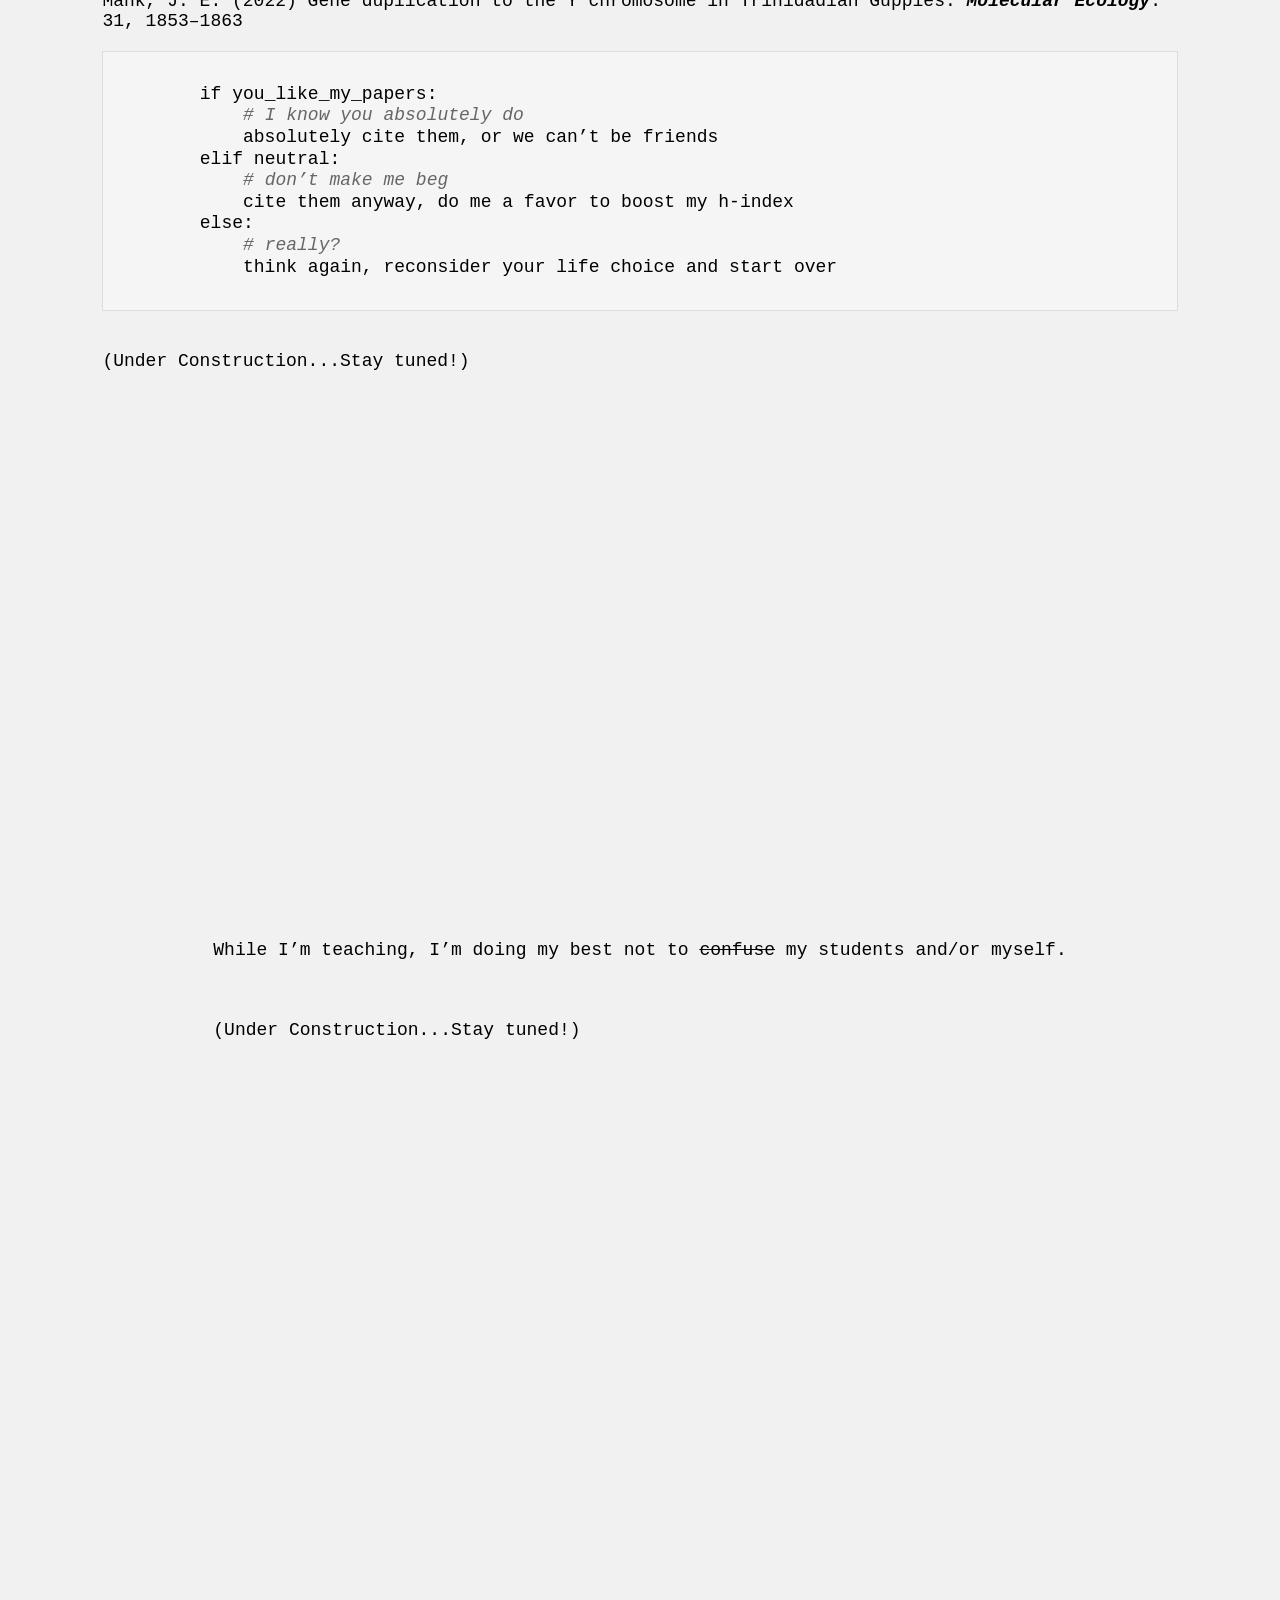
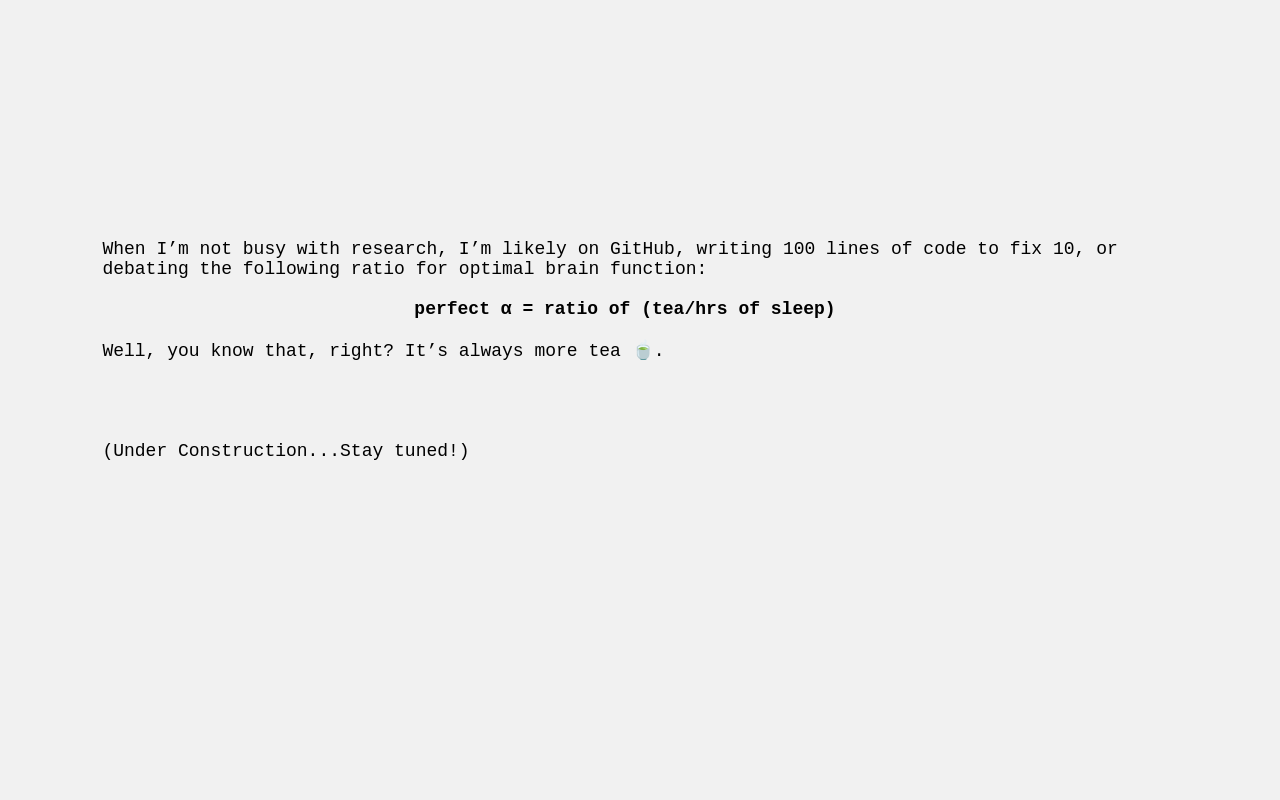
<file: index_diff_pages.html>
<!DOCTYPE html>
<html lang="en">
<head>
  <meta charset="UTF-8">
  <meta name="viewport" content="width=device-width, initial-scale=1.0, minimum-scale=0.5, maximum-scale=2">
  <meta name="website" content="Evolutionary Biology">
  <title> YUYING LIN ⛰️🌊 </title>
  <link rel="stylesheet" href="https://cdnjs.cloudflare.com/ajax/libs/font-awesome/4.7.0/css/font-awesome.min.css">
  <link rel="icon" href="./images/lion_1f981.png" type="image/png">
  <link href="https://fonts.googleapis.com/icon?family=Material+Icons" rel="stylesheet">
  <link href="https://fonts.googleapis.com/css?family=Saira+Semi+Condensed:500,600,700" rel="stylesheet">
    

  
  <style>
    /* General Styles */
    body {
      display: flex;
      align-items: center;
      justify-content: center;
      flex-direction: column;
      background-color: #f1f1f1;
      margin: 0;
      transition: opacity 0.5s ease; /* Animation for fade-in effect */
    }

    .type, .typed {
      color: black !important;
    }
    
    .container {
      width: 100%;
      height: 100%;
      display: inline-flex;
      justify-content: center;
      align-items: center;
      font-style: Courier;
      color: #616A6B;
    }

    .container h2 {
      font-size: 20px;
      color: #999;
      font-weight: 500;
      letter-spacing: 3px;
      top: 65%;
      position: absolute;
    }

    /* Top Section */
    .top-section {
      display: flex;
      align-items: center;
      justify-content: center;
      position: absolute;
      top: 38%;
      left: 50%;
      transform: translate(-50%, -30%);
    }

    .mydiv {
      width: 150px;
      aspect-ratio: 1 / 1;
      border-radius: 50%;
      overflow: hidden;
      margin-right: 0px;
    }

    .mydiv img {
      width: 100%;
      height: 100%;
      object-fit: cover;
      object-position: center top;
    }
    
    h3 {
      text-align: left;
      font-size: 18px;
      line-height: 1.6;
    }

    /* Image Gallery */
    .image-gallery {
      display: flex;
      position: absolute; /* Use absolute positioning */
      flex-direction: column; /* Stack items vertically */
      justify-content: center; /* Center items vertically inside the container */
      align-items: flex-end; /* Align the items to the right */
      gap: 20px; /* Spacing between items */
      width: auto; /* Ensure gallery width adjusts to content */
      padding-bottom: 50px;
      top: 48%; /* Move the gallery to the vertical center */
      right: 25px; /* Align the gallery to the right edge */
      transform: translateY(-48%); /* Center the gallery vertically */
    }

    .image-gallery .gallery-item {
      width: 30px;
      height: 30px;
      border-radius: 50%;
      overflow: hidden;
      position: relative; /* Ensure items are positioned in the flex container */
    }

    .image-gallery img {
      width: 100%;
      height: 100%;
      object-fit: cover;
      /* No need to apply top: 80% here */
    }


    /* Scroll-Down Icon */
    .scroll-down-div {
      position: absolute;
      bottom: 20px;
      width: 100%;
      color: #4d4d4d;
      cursor: pointer;
      height: 32px;
      font-size: 28px;
      text-align: center;
    }

    .pulse-icon {
      animation: pulse 1.5s infinite;
    }

    @keyframes pulse {
      0% {
        transform: translateY(0); color: black;
      }
      50% {
        transform: translateY(15px); color: #4d4d4d; /* Move down */
      }
      100% {
        transform: translateY(0); color: #4d4d4d;
      }
    }

    /* Smooth Scroll Animation */
    .scrolling-animation {
      opacity: 0;
      transition: opacity 0.5s ease;
    }

    .visible {
      opacity: 1;
    }


    /* Navigation Bar Styles */
    .navbar {
      position: fixed;
      top: 0;
      width: 100%;
      background-color: rgba(255, 255, 255, 0.7);
      backdrop-filter: blur(10px);
      display: flex;
      justify-content: space-between;
      padding: 0px 20px;
      z-index: 9999; /* Increase z-index to make sure it's on top of other elements */
      border-bottom: 1px solid rgba(255, 255, 255, 0.2);
      font-family: "Courier New", monospace;
      font-weight: 520;
      background-color: #f1f1f1;
    }

    .navbar .left {
      display: flex;
      align-items: center;
    }

    .navbar .right {
      display: flex;
      justify-content: flex-end;
      gap: 15px;
      padding-right:30px;
    }

    .navbar a {
      color: #666;
      text-decoration: none;
      font-size: 20px;
      padding: 3px 15px;
      transition: all 0.3s ease;
      display: flex;
      align-items: center;
    }

    .navbar a:hover {
      background-color: #f1f1f1;
      border-radius: 5px;
    }

    .nav-image {
      width: 50px;
      height: 50px;
      border-radius: 50%;
      margin-right: 10px;
      object-fit: cover;
      object-position: center top;
    }

    /* The navbar links by default are horizontal */
    #navbar-links {
      display: flex;
      flex-direction: row;
      gap: 15px;
    }

    /* Hamburger Icon */
    .navbar .icon {
      font-size: 30px;
      cursor: pointer;
      display: none; /* Initially hidden on larger screens */
    }

    /* Section Styles */
    section {
      height: 100vh;
      display: flex;
      align-items: center;
      justify-content: center;
      text-align: center;
      transition: all 0.5s ease;
      padding: 20px;
    }

    #about-me, #research, #publications, #teaching, #blog {
      padding-left: 8%;
      padding-right: 8%;
      text-align: left;
      font-family: "Courier New", monospace;
      justify-content: left !important;
    }


    #about-me {
      background-image: url('./images/pexels-fmaderebner-869258.jpg');
      background-size: cover; /* Ensures the image covers the entire area */
      background-position: center; /* Centers the image */
      background-attachment: fixed; /* Optional: Locks the image while scrolling */
      color: black;
      text-align: left;
      display: flex;
      justify-content: center;
      align-items: center;
      padding: 0;
      height: 100vh;
      padding-right: 150px;
      padding-left: 150px;
    }

    #about-me h1 {
      font-size: 18px;
      margin: 0;
      padding: 20px;
      font-weight: 550;
      position: relative;
      z-index: 1;
    }

    #about-me h1::before {
      content: '';
      position: absolute;
      top: 0;
      left: 0;
      right: 0;
      bottom: 0;
      background-color: rgba(255, 255, 255, 0.85);
      z-index: -1;
    }

    #research {
      text-align: left;
      font-size: 18px;
    }

    #research h1 {
      font-size: 18px;
      font-weight: 500;

    }

    #publications h1 {
      font-size: 18px;
      font-weight: 500;
    }

    #teaching h1 {
      font-size: 18px;
      font-weight: 500;

    }

    #blog h1 {
      font-size: 18px;
      font-weight: 500;
    }
    
    html {
      scroll-behavior: smooth;
    }

    .fade-in {
      opacity: 0;
      transform: translateY(50px);
      animation: fadeInUp 1s forwards;
    }

    @keyframes fadeInUp {
      from {
        opacity: 0;
        transform: translateY(50px);
      }
      to {
        opacity: 1;
        transform: translateY(0);
      }
    }

  </style>
</head>
  
<body class="scrolling-animation">
  <!-- Navigation Bar -->
  <div class="navbar">
    <div class="left">
      <a href="#main">
        <img src="./images/IMG_2901.jpg" class="nav-image">
        Yuying Lin
      </a>
    </div>
    <div class="right">
      <!-- Hamburger Icon -->
      <a href="javascript:void(0);" class="icon" onclick="toggleMenu()">&#9776;</a>
      <!-- Navbar Links -->
      <div id="navbar-links">
        <a href="#about-me" onclick="addAnimation('about-me')">About Me</a>
        <a href="#research" onclick="addAnimation('research')">Research</a>
        <a href="#publications" onclick="addAnimation('publications')">Publications</a>
        <a href="#teaching" onclick="addAnimation('teaching')">Teaching</a>
        <a href="#blog" onclick="addAnimation('blog')">Blog</a>
      </div>
    </div>
  </div>

  <!-- Sections -->
    <section id="main">
      <div class="top-section">
      <div class="mydiv">
        <img src="./images/IMG_2901.jpg" alt="Avatar">
      </div>
      
      <h3>
        &nbsp;&nbsp;&nbsp;「保持热爱，奔赴山海。」⛰️🌊&nbsp;&nbsp;&nbsp;&nbsp;&nbsp;<br>
        <hr>
        &nbsp;&nbsp;&nbsp;&nbsp;KEEP LOVING, KEEP LIVING.&nbsp;&nbsp;&nbsp;&nbsp;
      </h3>
    </div>

    <!-- Image Gallery centered below the text -->
    <div class="image-gallery">
      <div class="gallery-item">
        <a href="https://scholar.google.com/citations?hl=en&user=VT0LYbkAAAAJ" target="_blank">
          <img src="./images/google.svg" alt="googlescholar-icon">
        </a>
      </div>
      <div class="gallery-item">
        <a href="https://github.com/Lin-Yuying" target="_blank">
          <img src="./images/github.svg" alt="github-icon">
        </a>
      </div>
      <div class="gallery-item">
        <a href="https://x.com/Y_Lin_Evo" target="_blank">
          <img src="./images/twitter.svg" alt="twitter-icon">
        </a>
      </div>
      <div class="gallery-item">
        <a href="https://www.instagram.com/your-profile" target="_blank">
          <img src="./images/instagram.svg" alt="instagram-icon">
        </a>
      </div>
      <div class="gallery-item">
        <a href="mailto:linyuying@zoology.ubc.ca" target="_blank">
          <img src="./images/email.png" alt="email-icon">
        </a>
      </div>
      <div class="gallery-item">
        <a href="https://orcid.org/0000-0001-7057-5588" target="_blank">
          <img src="./images/orcid.svg" alt="orcid-icon">
        </a>
      </div>
    </div>
    
    <div class="container">
      <h2> / I AM <span class="type"> </span> /</h2>
    </div>
    <script src="./sources/typed.umd.js"></script>
    <script>
      var typed = new Typed(".type", {
        strings: ['YUYING LIN.', 'A PHD STUDENT@UBC.', 'A COMPUTATIONAL BIOLOGIST.', 'AN EVOLUTIONARY BIOLOGIST.', 'A CRAZY FAN OF OOLONG TEA.'],
        typeSpeed: 50,
        loop: true,
        backSpeed: 50,
        backDelay: 2000
      });
    </script>

    <div class="scroll-down-div" onclick="window.location.href = '#about-me';">
      <i class="fa fa-angle-down pulse-icon"></i>
    </div>
  </section> 

  <section id="about-me">
    <h1>
      <br>Hi, I’m Yuying Lin, a PhD student trying to decode the mysteries of how genes work together to create sex chromosomes in guppies, like a genetic matchmaking service, but with fewer love letters and more complex algorithms.
      <br><br>
      In the lab, my skills include:
      <br>1. Writing Python code, hoping it runs without asking for a tea break and praying that the syntax doesn’t turn against me;
      <br>2. Pretending to understand what "p-value" really means while holding a cup of oolong tea.
      <br>3. Deciphering the secrets of guppy fish genetics, because they are cute and have big evolutionary stories to tell.

      <br><br>
      Keywords: Bio Nerd, Omics Geek, Conference Locust, Research Robot, Crustacean Crusher, Oolong Tea-rrific Brewmaster

      <br><br>
      2019 - 2025  Ph.D. in Evolutionary Biology, University of British Columbia
      <br>2016 - 2019  M.S. in Zoology, Beijing Normal University
      <br>2011 - 2015  B.S. in Biological Sciences, South China Normal University

      

      <br><br>Feel free to reach out if you want to chat about evolution, genetics, or the eternal question: Why does my code work sometimes? <a href="mailto:linyuying@zoology.ubc.ca">linyuying@zoology.ubc.ca</a>
      <br><br>(Under Construction...Stay tuned!)

      <br><br>
    </h1> 
  </section>

  <section id="research">
    <h1> 
        <br><br>I’m broadly interested in evolutionary biology. 🔬 
        But, with limited time and energy (because, you know, life), 
        I’m currently working on:
        <ul>
            
            <li><span style="font-weight: bold; color: black;">Gene Duplications</span> – More genes, more fun, right? Or maybe a bit of chaos… 🧬</li>
            <br><li><span style="font-weight: bold; color: black;">De Novo Mutations</span> - The birth of something completely new. Talk about originality! 💥</li>
            <br><li><span style="font-weight: bold; color: black;">Transposable Elements</span> – Jumping genes? Yep, you read that right. 🤸‍♂️</li>
            <br><li><span style="font-weight: bold; color: black;">Sex Chromosome Evolution</span> – How do those chromosomes shape our world? 🤔</li>
            <br>...and who knows what else I’ll stumble upon! 🌱
        </ul>
        <br><br>(Under Construction...Stay tuned!)     
    </h1>
  </section>

<section id="publications">
  <h1>
      <a style="font-size: 22px;">
        <b>Publications</b>
      </a>
      (<sup><em>#</em></sup>corresponding author,
        <a href="https://scholar.google.com/citations?hl=en&user=VT0LYbkAAAAJ" target="_blank" style="text-decoration: none; color: inherit; cursor: pointer; display: inline-flex; align-items: left; font-size: 18px; font-weight: 520;">
          <i class="fa fa-graduation-cap" style="margin-right: 8px;font-size: 15px"></i>Google Scholar)  
      </a>
       <br>1. <u><b>Lin, Y.<sup><em>#</em></sup></b></u>, Darolti, I., Morris, J., van der Bijl W., Mank, J. E. (2023) Extensive variation in germline <em>de novo</em> mutations in <em>Poecilia reticulata</em>. <b><em>Genome Research</em></b>. 33(8): 1317-1324 <b><em>(Cover Story)</em></b>
       <br><br>2. Fong J. L. M.<sup><em>#</em></sup>, Darolti, I., Metzger D. C. H., Morris J., <u><b>Lin, Y.</b></u>, Sandkam B. A., Mank J. E. (2023) Evolutionary history of the <em>Poecilia picta</em> sex chromosomes. <b><em>Genome Biology and Evolution</em></b>. 15(3): evad030
       <br><br>3. <u><b>Lin, Y.</b></u>, Mank, J. E<sup><em>#</em></sup>. (2022) A chromosome predisposed for sex. <b><em>Nature</em></b>. 606: 257-258 (News & Views)
       <br><br>4. <u><b>Lin, Y.<sup><em>#</em></sup></b></u>, Darolti, I., Furman, B. L. F., Almeida, P., Sandkam, B. A., Breden, F., Wright, A. E., Mank, J. E. (2022) Gene duplication to the Y chromosome in Trinidadian Guppies. <b><em>Molecular Ecology</em></b>. 31, 1853–1863
      </a>
      <br><br>
      <div style="font-family: 'Courier New', monospace; font-size: 18px; background-color: #f5f5f5; padding: 10px; border: 1px solid #ddd; border-radius: 0px; white-space: pre-wrap; line-height: 1.2; font-weight: 520;">
        <span style="color: #000;">if</span> you_like_my_papers:
        &nbsp;&nbsp;&nbsp;&nbsp;<em style="color: #666;"># I know you absolutely do</em>
        &nbsp;&nbsp;&nbsp;&nbsp;absolutely cite them, or we can’t be friends
        <span style="color: #000;">elif</span> neutral:
        &nbsp;&nbsp;&nbsp;&nbsp;<em style="color: #666;"># don’t make me beg</em>
        &nbsp;&nbsp;&nbsp;&nbsp;cite them anyway, do me a favor to boost my h-index
        <span style="color: #000;">else</span>:
        &nbsp;&nbsp;&nbsp;&nbsp;<em style="color: #666;"># really?</em>
        &nbsp;&nbsp;&nbsp;&nbsp;think again, reconsider your life choice and start over
      </div>

       <br><br>(Under Construction...Stay tuned!)


  </h1>
</section>


  <section id="teaching">
    <h1>
      While I’m teaching, I’m doing my best not to <del>confuse</del> my students and/or myself.
      <br><br><br><br>(Under Construction...Stay tuned!)
    </h1>
  </section>

  <section id="blog">
    <h1>
      <br><br>
      When I’m not busy with research, I’m likely on GitHub, writing 100 lines of code to fix 10, or debating the following ratio for optimal brain function:
      <br><br> 
      <div style="text-align: center; padding-right: 30px;">
        <span style="font-weight: bold; color: black;">perfect α = ratio of (tea/hrs of sleep)</span>
      </div>
      <br> Well, you know that, right? It’s always more tea 🍵.
      <br>
      <br><br><br><br>(Under Construction...Stay tuned!)
    </h1>
  </section>



<script>
  window.onload = function () {
    document.body.classList.add("visible");

    // Function to handle navbar visibility based on visible section
    function updateNavbarVisibility(sectionId) {
      const navbar = document.querySelector(".navbar");

      if (sectionId === "main" || sectionId === "") {
        navbar.style.display = "none"; // Hide navbar for #main section or when no hash is set
      } else {
        navbar.style.display = "flex"; // Show navbar for other sections
      }
    }

    // Intersection Observer to manage section visibility
    const observerOptions = {
      threshold: 0.5, // Trigger when 50% of the section is visible
    };

    const observerCallback = (entries) => {
      entries.forEach((entry) => {
        if (entry.isIntersecting) {
          const sectionId = entry.target.id;

          // Update navbar visibility based on section in view
          updateNavbarVisibility(sectionId);

          // Prevent URL hash update when scrolling
          history.replaceState(null, "", window.location.pathname);
        }
      });
    };

    // Initialize the IntersectionObserver
    const observer = new IntersectionObserver(observerCallback, observerOptions);

    // Observe all sections
    document.querySelectorAll("section").forEach((section) => {
      observer.observe(section);
    });

    // Smooth scroll behavior for navbar links
    const navbarLinks = document.querySelectorAll(".navbar a");
    navbarLinks.forEach((link) => {
      link.addEventListener("click", (event) => {
        event.preventDefault(); // Prevent default link behavior
        const targetSection = document.querySelector(link.getAttribute("href"));

        // Smoothly scroll to the section
        targetSection.scrollIntoView({ behavior: "smooth" });

        // Update URL hash manually without triggering scrolling behavior
        history.replaceState(null, "", link.getAttribute("href"));
      });
    });

    // Handle "Main" link to immediately hide the navbar
    const mainLink = document.querySelector('a[href="#main"]');
    if (mainLink) {
      mainLink.addEventListener("click", (event) => {
        event.preventDefault();
        document.querySelector(".navbar").style.display = "none";
        history.replaceState(null, "", "#main");
      });
    }
  };

  function toggleMenu() {
    const links = document.getElementById("navbar-links");
    links.classList.toggle("show");
    console.log("Menu toggled!");
  }

  function addAnimation(sectionId) {
    const section = document.getElementById(sectionId);
    section.classList.add("fade-in");
    setTimeout(() => section.classList.remove("fade-in"), 1000);
  }
</script>


</body>
</html>
</file>
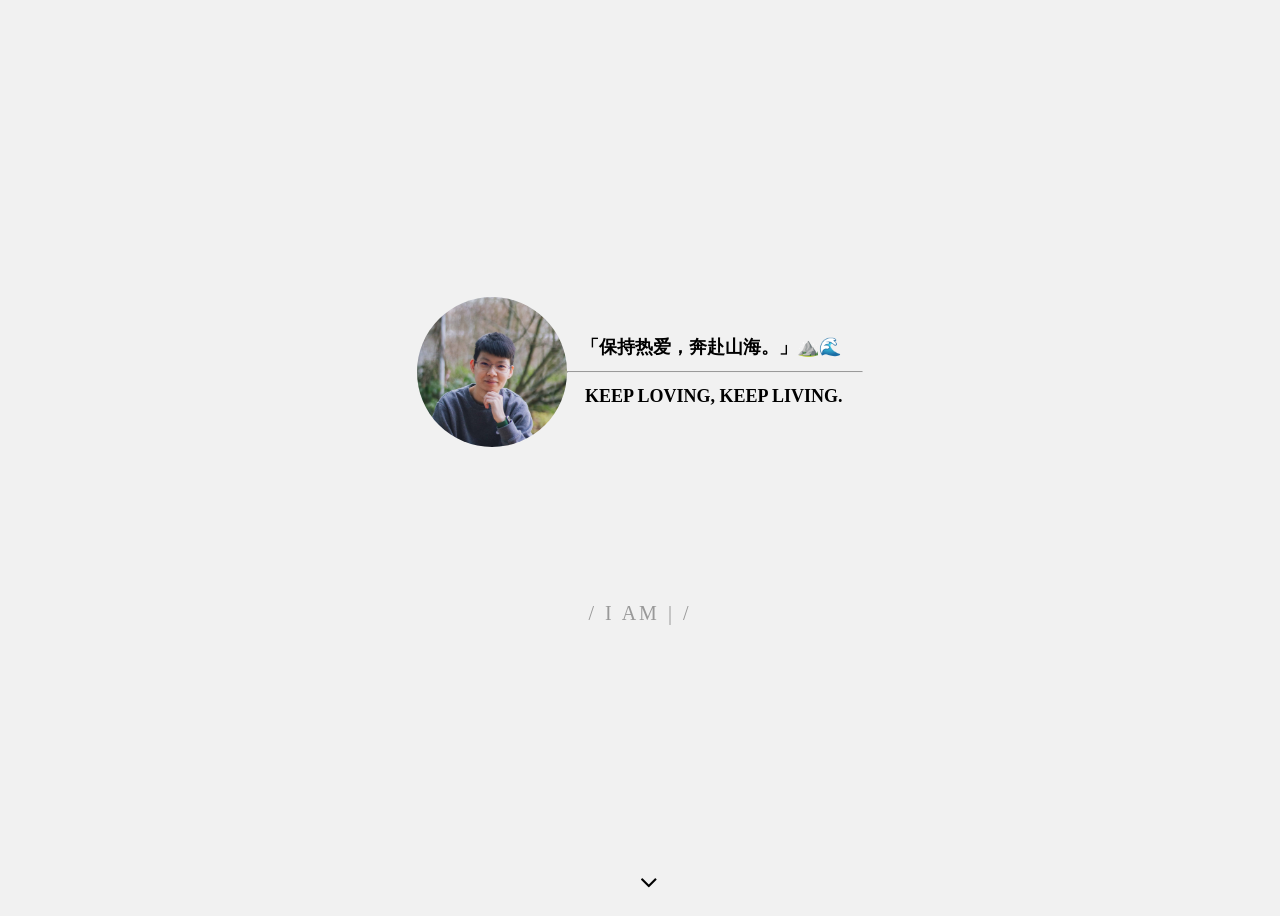
<file: index_original.html>
<!DOCTYPE html>
<html>
<head> 
  <title>Yuying Lin</title>
  <meta charset="UTF-8">
  <meta name="website" content="Evolutionary Biology">
  <link rel="stylesheet" href="https://cdnjs.cloudflare.com/ajax/libs/font-awesome/4.7.0/css/font-awesome.min.css">
  <link href="https://fonts.cdnfonts.com/css/source-code-pro" rel="stylesheet">
  
  <style>
    @import url('https://fonts.cdnfonts.com/css/source-code-pro');
    .container {
      width: 100%;
      height: 100%;
      display: inline-flex;
      justify-content: center;
      align-items: center;
      position: absolute;
      left: 0;
      top: 0;
      bottom: 0;
      right: 0;
      font-style: Courier;
      color: ##616A6B;
    }

    .container h2 {
      font-size: 20px;
      /* font-weight: bold; */
      font-weight: normal;
      #font-family: 'Source Code Pro', sans-serif;
      color: #999;
      #font-family: 'Menlo', sans-serif;
      #font-family: century-gothic, CenturyGothic, sans-serif;
      #font-family: 'Raleway', century gothic, sans-serif;
      font-weight: 500;
      letter-spacing: 3px;
      top: 65%;
      position: absolute;
    }

    .container h2 .type{
        color: black;
      }

    .top-section {
      display: flex;
      align-items: center;
      justify-content: center;
      position: absolute;
      top: 38%;
      left: 50%;
      transform: translate(-50%, -30%);
    }

    .mydiv {
      width: 150px;
      aspect-ratio: 1 / 1; /* Enforces a 1:1 ratio */
      border-radius: 50%;
      overflow: hidden;
      margin-right: 0px;
    }
    
   .mydiv img {
      width: 100%;
      height: 100%;
      object-fit: cover;
      object-position: center top;
    }
    
    h3 {
      text-align: left;
      font-size: 18px;
      line-height: 1.6;
    }
    
    body {
      display: flex;
      align-items: center;
      justify-content: center;
      height: 100vh;
      background-color: #f1f1f1;
    }
    
    .float {
      position: fixed;
      bottom: 20px;
      right: 20px;
    }
    
    @keyframes jump {
      0% { transform: translateY(0); color: black; }
      50% { transform: translateY(-15px); color: #4d4d4d; }
      100% { transform: translateY(0); color: #4d4d4d; }
    }
    
    .pulse-icon {
      animation: jump 2s infinite; /* Adjust the duration as needed */
      font-size: 28px;
      position: absolute;
      color: black;
    }
    
    .fa {
      display: inline-block;
      font: normal normal normal 28px/1 FontAwesome;
      font-size: inherit;
      text-rendering: auto;
      -webkit-font-smoothing: antialiased;
      -moz-osx-font-smoothing: grayscale;
      justify-content: center;
    }
    
    .fa-angle-down:before {
      content: "\f107";
    }
    
    .scroll-down-div {
      position: absolute;
      bottom: 0;
      width: 100%;
      color: #4d4d4d;
      cursor: pointer;
      height: 32px;
      font-size: 28px;
      text-align: center;
    }
  </style>
</head>
<body>
  <div class="top-section">
    <div class="mydiv">
      <img src="./images/IMG_2901.jpg" alt="Avatar">
    </div>
    
    <h3>
      &nbsp;&nbsp;&nbsp;「保持热爱，奔赴山海。」⛰️🌊&nbsp;&nbsp;&nbsp;&nbsp;&nbsp;<br>
      <hr>
      &nbsp;&nbsp;&nbsp;&nbsp;KEEP LOVING, KEEP LIVING.&nbsp;&nbsp;&nbsp;&nbsp;
    </h3>
  </div>
  
  <div class="container">
    <h2> / I AM <span class="type"> </span> /</h2>
  </div>

  <script src="../sources/typed.umd.js"></script>

  <script>
    var typed = new Typed(".type", {
      strings: ['YUYING LIN.', 'A PHD STUDENT@UBC.', 'A COMPUTATIONAL BIOLOGIST.', 'AN EVOLUTIONARY BIOLOGIST.' ],
      typeSpeed: 50,
      loop: true,
      backSpeed: 50,
      backDelay: 2000
    })
  </script>

  <div class="scroll-down-div" onclick="window.location.href = 'https://scholar.google.com/citations?hl=en&user=VT0LYbkAAAAJ';">
    <i class="fa fa-angle-down pulse-icon"></i>
  </div>
</body>
</html>
</file>
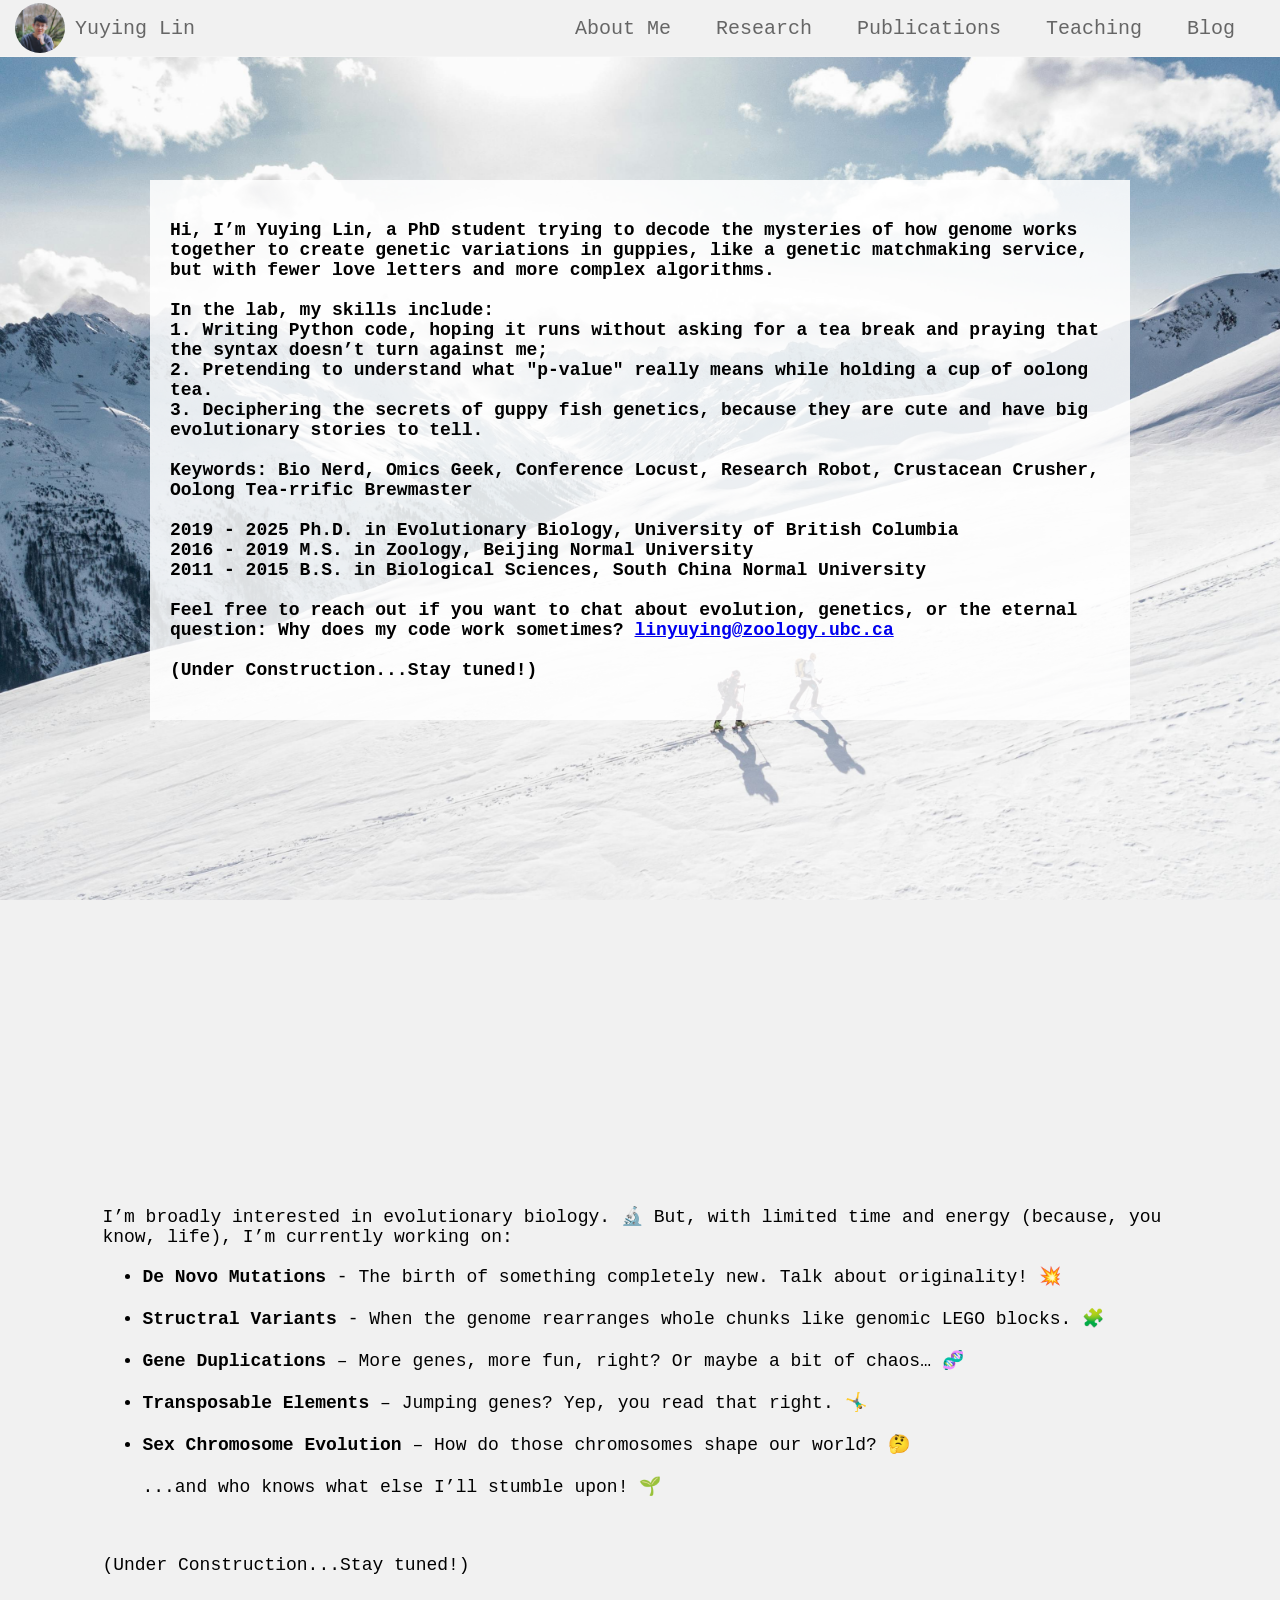
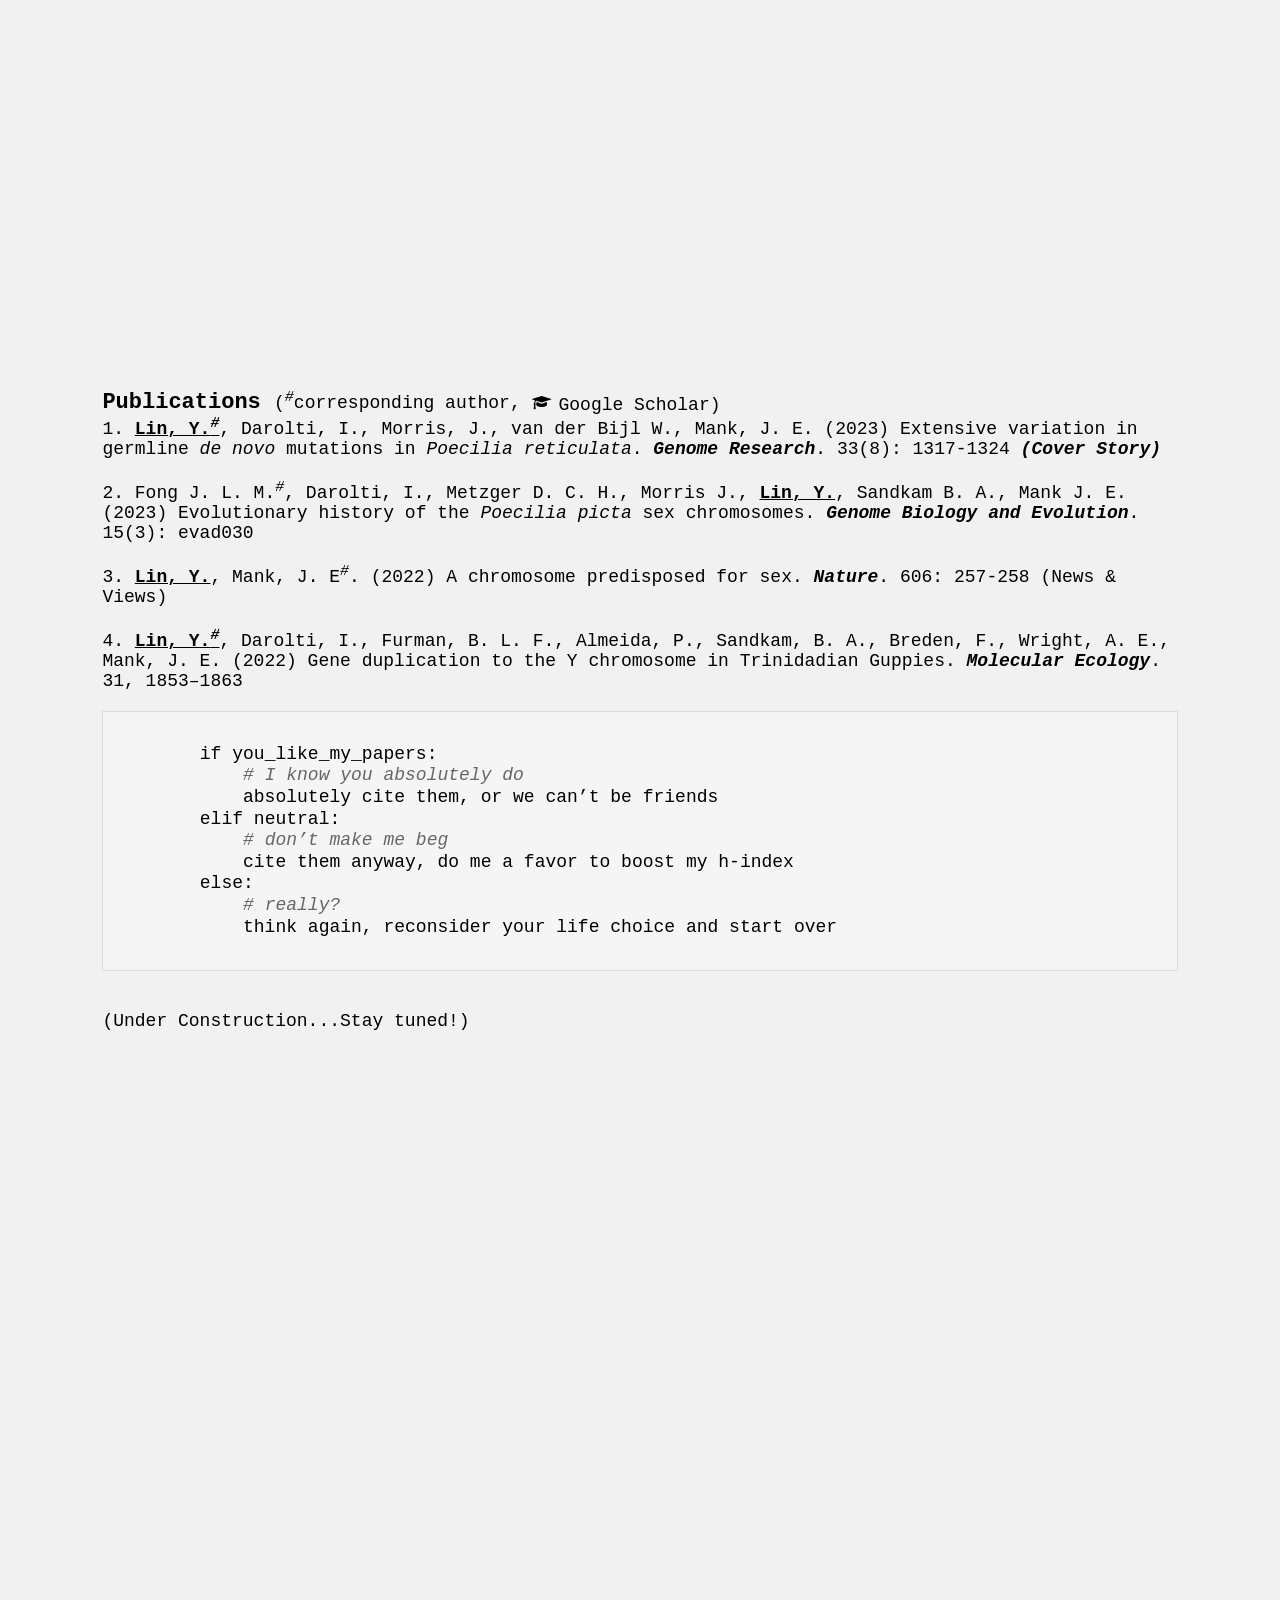
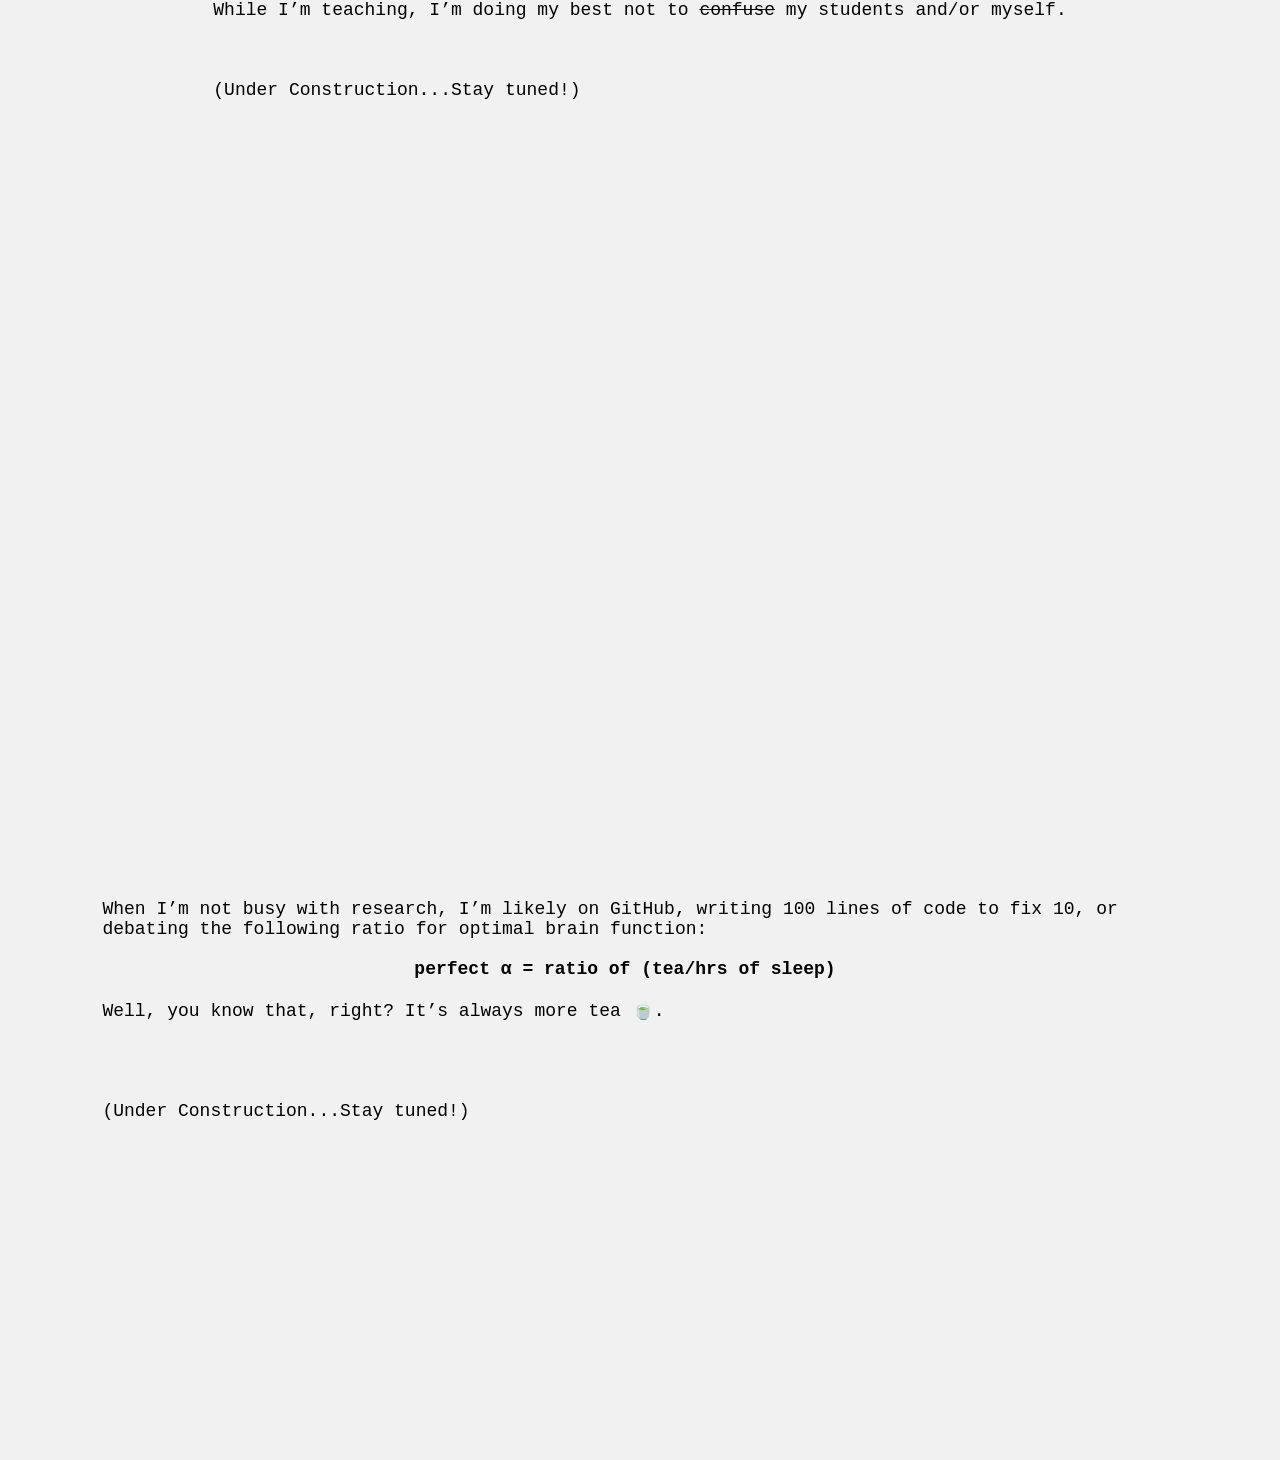
<file: mainpage.html>
<!DOCTYPE html>
<html lang="en">
<head>
  <meta charset="UTF-8">
  <meta name="viewport" content="width=device-width, initial-scale=1.0, minimum-scale=0.5, maximum-scale=2">
  <meta name="website" content="Evolutionary Biology">
  <title> YUYING LIN ⛰️🌊 </title>
  <link rel="stylesheet" href="https://cdnjs.cloudflare.com/ajax/libs/font-awesome/4.7.0/css/font-awesome.min.css">
  <link rel="icon" href="./images/lion_1f981.png" type="image/png">
  <link href="https://fonts.googleapis.com/icon?family=Material+Icons" rel="stylesheet">
  <link href="https://fonts.googleapis.com/css?family=Saira+Semi+Condensed:500,600,700" rel="stylesheet">
    

  
  <style>
    /* General Styles */
    body {
      display: flex;
      align-items: center;
      justify-content: center;
      flex-direction: column;
      background-color: #f1f1f1;
      margin: 0;
      transition: opacity 0.5s ease; /* Animation for fade-in effect */
    }

    .type, .typed {
      color: black !important;
    }
    
    .container {
      width: 100%;
      height: 100%;
      display: inline-flex;
      justify-content: center;
      align-items: center;
      font-style: Courier;
      color: #616A6B;
    }

    .container h2 {
      font-size: 20px;
      color: #999;
      font-weight: 500;
      letter-spacing: 3px;
      top: 65%;
      position: absolute;
    }

    /* Top Section */
    .top-section {
      display: flex;
      align-items: center;
      justify-content: center;
      position: absolute;
      top: 38%;
      left: 50%;
      transform: translate(-50%, -30%);
    }

    .mydiv {
      width: 150px;
      aspect-ratio: 1 / 1;
      border-radius: 50%;
      overflow: hidden;
      margin-right: 0px;
    }

    .mydiv img {
      width: 100%;
      height: 100%;
      object-fit: cover;
      object-position: center top;
    }
    
    h3 {
      text-align: left;
      font-size: 18px;
      line-height: 1.6;
    }

    /* Image Gallery */
    .image-gallery {
      display: flex;
      position: absolute; /* Use absolute positioning */
      flex-direction: column; /* Stack items vertically */
      justify-content: center; /* Center items vertically inside the container */
      align-items: flex-end; /* Align the items to the right */
      gap: 20px; /* Spacing between items */
      width: auto; /* Ensure gallery width adjusts to content */
      padding-bottom: 50px;
      top: 48%; /* Move the gallery to the vertical center */
      right: 25px; /* Align the gallery to the right edge */
      transform: translateY(-48%); /* Center the gallery vertically */
    }

    .image-gallery .gallery-item {
      width: 30px;
      height: 30px;
      border-radius: 50%;
      overflow: hidden;
      position: relative; /* Ensure items are positioned in the flex container */
    }

    .image-gallery img {
      width: 100%;
      height: 100%;
      object-fit: cover;
      /* No need to apply top: 80% here */
    }



    .pulse-icon {
      animation: pulse 1.5s infinite;
    }

    @keyframes pulse {
      0% {
        transform: translateY(0); color: black;
      }
      50% {
        transform: translateY(15px); color: #4d4d4d; /* Move down */
      }
      100% {
        transform: translateY(0); color: #4d4d4d;
      }
    }

    /* Smooth Scroll Animation */
    .scrolling-animation {
      opacity: 0;
      transition: opacity 0.5s ease;
    }

    .visible {
      opacity: 1;
    }


    /* Navigation Bar Styles */
    .navbar {
      position: fixed;
      top: 0;
      width: 100%;
      background-color: rgba(255, 255, 255, 0.7);
      backdrop-filter: blur(10px);
      display: flex;
      justify-content: space-between;
      padding: 0px 20px;
      z-index: 9999; /* Increase z-index to make sure it's on top of other elements */
      border-bottom: 1px solid rgba(255, 255, 255, 0.2);
      font-family: "Courier New", monospace;
      font-weight: 520;
      background-color: #f1f1f1;
    }

    .navbar .left {
      display: flex;
      align-items: center;
    }

    .navbar .right {
      display: flex;
      justify-content: flex-end;
      gap: 15px;
      padding-right:30px;
    }

    .navbar a {
      color: #666;
      text-decoration: none;
      font-size: 20px;
      padding: 3px 15px;
      transition: all 0.3s ease;
      display: flex;
      align-items: center;
    }

    .navbar a:hover {
      background-color: #f1f1f1;
      border-radius: 5px;
    }

    .nav-image {
      width: 50px;
      height: 50px;
      border-radius: 50%;
      margin-right: 10px;
      object-fit: cover;
      object-position: center top;
    }

    /* The navbar links by default are horizontal */
    #navbar-links {
      display: flex;
      flex-direction: row;
      gap: 15px;
    }

    /* Hamburger Icon */
    .navbar .icon {
      font-size: 30px;
      cursor: pointer;
      display: none; /* Initially hidden on larger screens */
    }

    /* Section Styles */
    section {
      height: 100vh;
      display: flex;
      align-items: center;
      justify-content: center;
      text-align: center;
      transition: all 0.5s ease;
      padding: 20px;
    }

    #about-me, #research, #publications, #teaching, #blog {
      padding-left: 8%;
      padding-right: 8%;
      text-align: left;
      font-family: "Courier New", monospace;
      justify-content: left !important;
    }


    #about-me {
      background-image: url('./images/pexels-fmaderebner-869258.jpg');
      background-size: cover; /* Ensures the image covers the entire area */
      background-position: center; /* Centers the image */
      background-attachment: fixed; /* Optional: Locks the image while scrolling */
      color: black;
      text-align: left;
      display: flex;
      justify-content: center;
      align-items: center;
      padding: 0;
      height: 100vh;
      padding-right: 150px;
      padding-left: 150px;
    }

    #about-me h1 {
      font-size: 18px;
      margin: 0;
      padding: 20px;
      font-weight: 550;
      position: relative;
      z-index: 1;
    }

    #about-me h1::before {
      content: '';
      position: absolute;
      top: 0;
      left: 0;
      right: 0;
      bottom: 0;
      background-color: rgba(255, 255, 255, 0.85);
      z-index: -1;
    }

    #research {
      text-align: left;
      font-size: 18px;
    }

    #research h1 {
      font-size: 18px;
      font-weight: 500;

    }

    #publications h1 {
      font-size: 18px;
      font-weight: 500;
    }

    #teaching h1 {
      font-size: 18px;
      font-weight: 500;

    }

    #blog h1 {
      font-size: 18px;
      font-weight: 500;
    }
    
    html {
      scroll-behavior: smooth;
    }

    .fade-in {
      opacity: 0;
      transform: translateY(50px);
      animation: fadeInUp 1s forwards;
    }

    @keyframes fadeInUp {
      from {
        opacity: 0;
        transform: translateY(50px);
      }
      to {
        opacity: 1;
        transform: translateY(0);
      }
    }

  </style>
</head>
  
<body class="scrolling-animation">
  <!-- Navigation Bar -->
  <div class="navbar">
    <div class="left">
      <a href="/index.html">
        <img src="./images/IMG_2901.jpg" class="nav-image">
        Yuying Lin
      </a>
    </div>
    <div class="right">
      <!-- Hamburger Icon -->
      <a href="javascript:void(0);" class="icon" onclick="toggleMenu()">&#9776;</a>
      <!-- Navbar Links -->
      <div id="navbar-links">
        <a href="#about-me" onclick="addAnimation('about-me')">About Me</a>
        <a href="#research" onclick="addAnimation('research')">Research</a>
        <a href="#publications" onclick="addAnimation('publications')">Publications</a>
        <a href="#teaching" onclick="addAnimation('teaching')">Teaching</a>
        <a href="#blog" onclick="addAnimation('blog')">Blog</a>
      </div>
    </div>
  </div>


  <section id="about-me">
    <h1>
      <br>Hi, I’m Yuying Lin, a PhD student trying to decode the mysteries of how genome works together to create genetic variations in guppies, like a genetic matchmaking service, but with fewer love letters and more complex algorithms.
      <br><br>
      In the lab, my skills include:
      <br>1. Writing Python code, hoping it runs without asking for a tea break and praying that the syntax doesn’t turn against me;
      <br>2. Pretending to understand what "p-value" really means while holding a cup of oolong tea.
      <br>3. Deciphering the secrets of guppy fish genetics, because they are cute and have big evolutionary stories to tell.

      <br><br>
      Keywords: Bio Nerd, Omics Geek, Conference Locust, Research Robot, Crustacean Crusher, Oolong Tea-rrific Brewmaster

      <br><br>
      2019 - 2025  Ph.D. in Evolutionary Biology, University of British Columbia
      <br>2016 - 2019  M.S. in Zoology, Beijing Normal University
      <br>2011 - 2015  B.S. in Biological Sciences, South China Normal University

      

      <br><br>Feel free to reach out if you want to chat about evolution, genetics, or the eternal question: Why does my code work sometimes? <a href="mailto:linyuying@zoology.ubc.ca">linyuying@zoology.ubc.ca</a>
      <br><br>(Under Construction...Stay tuned!)

      <br><br>
    </h1> 
  </section>

  <section id="research">
    <h1> 
        <br><br>I’m broadly interested in evolutionary biology. 🔬 
        But, with limited time and energy (because, you know, life), 
        I’m currently working on:
        <ul>
            
            <li><span style="font-weight: bold; color: black;">De Novo Mutations</span> - The birth of something completely new. Talk about originality! 💥</li>
            <br><li><span style="font-weight: bold; color: black;">Structral Variants</span> - When the genome rearranges whole chunks like genomic LEGO blocks. 🧩</li>
            <br><li><span style="font-weight: bold; color: black;">Gene Duplications</span> – More genes, more fun, right? Or maybe a bit of chaos… 🧬</li>
            <br><li><span style="font-weight: bold; color: black;">Transposable Elements</span> – Jumping genes? Yep, you read that right. 🤸‍♂️</li>
            <br><li><span style="font-weight: bold; color: black;">Sex Chromosome Evolution</span> – How do those chromosomes shape our world? 🤔</li>
            <br>...and who knows what else I’ll stumble upon! 🌱
        </ul>
        <br><br>(Under Construction...Stay tuned!)     
    </h1>
  </section>

<section id="publications">
  <h1>
      <a style="font-size: 22px;">
        <b>Publications</b>
      </a>
      (<sup><em>#</em></sup>corresponding author,
        <a href="https://scholar.google.com/citations?hl=en&user=VT0LYbkAAAAJ" target="_blank" style="text-decoration: none; color: inherit; cursor: pointer; display: inline-flex; align-items: left; font-size: 18px; font-weight: 520;">
          <i class="fa fa-graduation-cap" style="margin-right: 8px;font-size: 15px"></i>Google Scholar)  
      </a>
       <br>1. <u><b>Lin, Y.<sup><em>#</em></sup></b></u>, Darolti, I., Morris, J., van der Bijl W., Mank, J. E. (2023) Extensive variation in germline <em>de novo</em> mutations in <em>Poecilia reticulata</em>. <b><em>Genome Research</em></b>. 33(8): 1317-1324 <b><em>(Cover Story)</em></b>
       <br><br>2. Fong J. L. M.<sup><em>#</em></sup>, Darolti, I., Metzger D. C. H., Morris J., <u><b>Lin, Y.</b></u>, Sandkam B. A., Mank J. E. (2023) Evolutionary history of the <em>Poecilia picta</em> sex chromosomes. <b><em>Genome Biology and Evolution</em></b>. 15(3): evad030
       <br><br>3. <u><b>Lin, Y.</b></u>, Mank, J. E<sup><em>#</em></sup>. (2022) A chromosome predisposed for sex. <b><em>Nature</em></b>. 606: 257-258 (News & Views)
       <br><br>4. <u><b>Lin, Y.<sup><em>#</em></sup></b></u>, Darolti, I., Furman, B. L. F., Almeida, P., Sandkam, B. A., Breden, F., Wright, A. E., Mank, J. E. (2022) Gene duplication to the Y chromosome in Trinidadian Guppies. <b><em>Molecular Ecology</em></b>. 31, 1853–1863
      </a>
      <br><br>
      <div style="font-family: 'Courier New', monospace; font-size: 18px; background-color: #f5f5f5; padding: 10px; border: 1px solid #ddd; border-radius: 0px; white-space: pre-wrap; line-height: 1.2; font-weight: 520;">
        <span style="color: #000;">if</span> you_like_my_papers:
        &nbsp;&nbsp;&nbsp;&nbsp;<em style="color: #666;"># I know you absolutely do</em>
        &nbsp;&nbsp;&nbsp;&nbsp;absolutely cite them, or we can’t be friends
        <span style="color: #000;">elif</span> neutral:
        &nbsp;&nbsp;&nbsp;&nbsp;<em style="color: #666;"># don’t make me beg</em>
        &nbsp;&nbsp;&nbsp;&nbsp;cite them anyway, do me a favor to boost my h-index
        <span style="color: #000;">else</span>:
        &nbsp;&nbsp;&nbsp;&nbsp;<em style="color: #666;"># really?</em>
        &nbsp;&nbsp;&nbsp;&nbsp;think again, reconsider your life choice and start over
      </div>

       <br><br>(Under Construction...Stay tuned!)


  </h1>
</section>


  <section id="teaching">
    <h1>
      While I’m teaching, I’m doing my best not to <del>confuse</del> my students and/or myself.
      <br><br><br><br>(Under Construction...Stay tuned!)
    </h1>
  </section>

  <section id="blog">
    <h1>
      <br><br>
      When I’m not busy with research, I’m likely on GitHub, writing 100 lines of code to fix 10, or debating the following ratio for optimal brain function:
      <br><br> 
      <div style="text-align: center; padding-right: 30px;">
        <span style="font-weight: bold; color: black;">perfect α = ratio of (tea/hrs of sleep)</span>
      </div>
      <br> Well, you know that, right? It’s always more tea 🍵.
      <br>
      <br><br><br><br>(Under Construction...Stay tuned!)
    </h1>
  </section>



<script>
  window.onload = function () {
    document.body.classList.add("visible");

    // Function to handle navbar visibility based on visible section
    function updateNavbarVisibility(sectionId) {
      const navbar = document.querySelector(".navbar");

      if (sectionId === "main" || sectionId === "") {
        navbar.style.display = "none"; // Hide navbar for #main section or when no hash is set
      } else {
        navbar.style.display = "flex"; // Show navbar for other sections
      }
    }

    // Intersection Observer to manage section visibility
    const observerOptions = {
      threshold: 0.5, // Trigger when 50% of the section is visible
    };

    const observerCallback = (entries) => {
      entries.forEach((entry) => {
        if (entry.isIntersecting) {
          const sectionId = entry.target.id;

          // Update navbar visibility based on section in view
          updateNavbarVisibility(sectionId);

          // Prevent URL hash update when scrolling
          history.replaceState(null, "", window.location.pathname);
        }
      });
    };

    // Initialize the IntersectionObserver
    const observer = new IntersectionObserver(observerCallback, observerOptions);

    // Observe all sections
    document.querySelectorAll("section").forEach((section) => {
      observer.observe(section);
    });

    // Smooth scroll behavior for navbar links
    const navbarLinks = document.querySelectorAll('.navbar a[href^="#"]');
    navbarLinks.forEach((link) => {
      link.addEventListener("click", (event) => {
        event.preventDefault(); // Prevent default link behavior
        const targetSection = document.querySelector(link.getAttribute("href"));

        // Smoothly scroll to the section
        targetSection.scrollIntoView({behavior: "smooth", block: "start"});

        // Update URL hash manually without triggering scrolling behavior
        history.replaceState(null, "", link.getAttribute("href"));
      });
    });

    // Handle "Main" link to immediately hide the navbar
    const mainLink = document.querySelector('a[href="#main"]');
    if (mainLink) {
      mainLink.addEventListener("click", (event) => {
        event.preventDefault();
        document.querySelector(".navbar").style.display = "none";
        history.replaceState(null, "", "#main");
      });
    }
  };

  function toggleMenu() {
    const links = document.getElementById("navbar-links");
    links.classList.toggle("show");
    console.log("Menu toggled!");
  }

  function addAnimation(sectionId) {
    const section = document.getElementById(sectionId);
    section.classList.add("fade-in");
    setTimeout(() => section.classList.remove("fade-in"), 1000);
  }
</script>


</body>
</html>
</file>
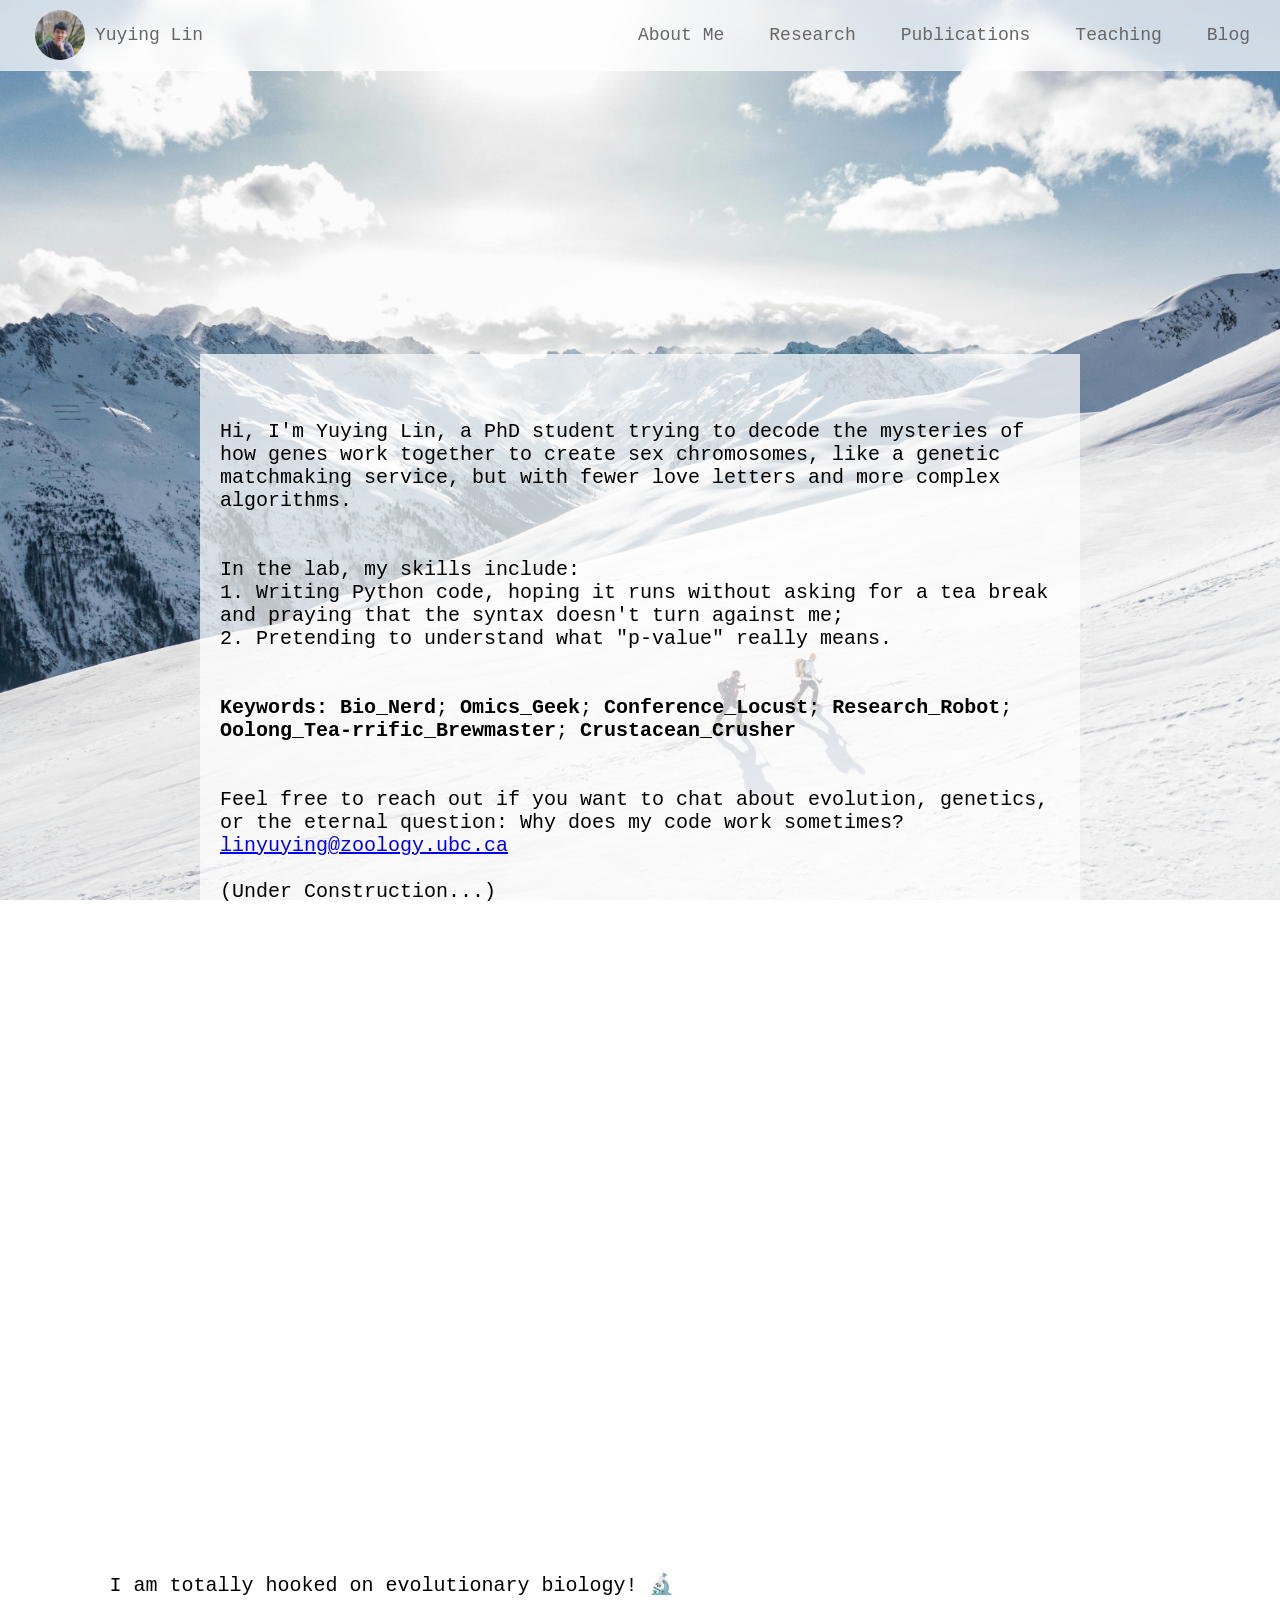
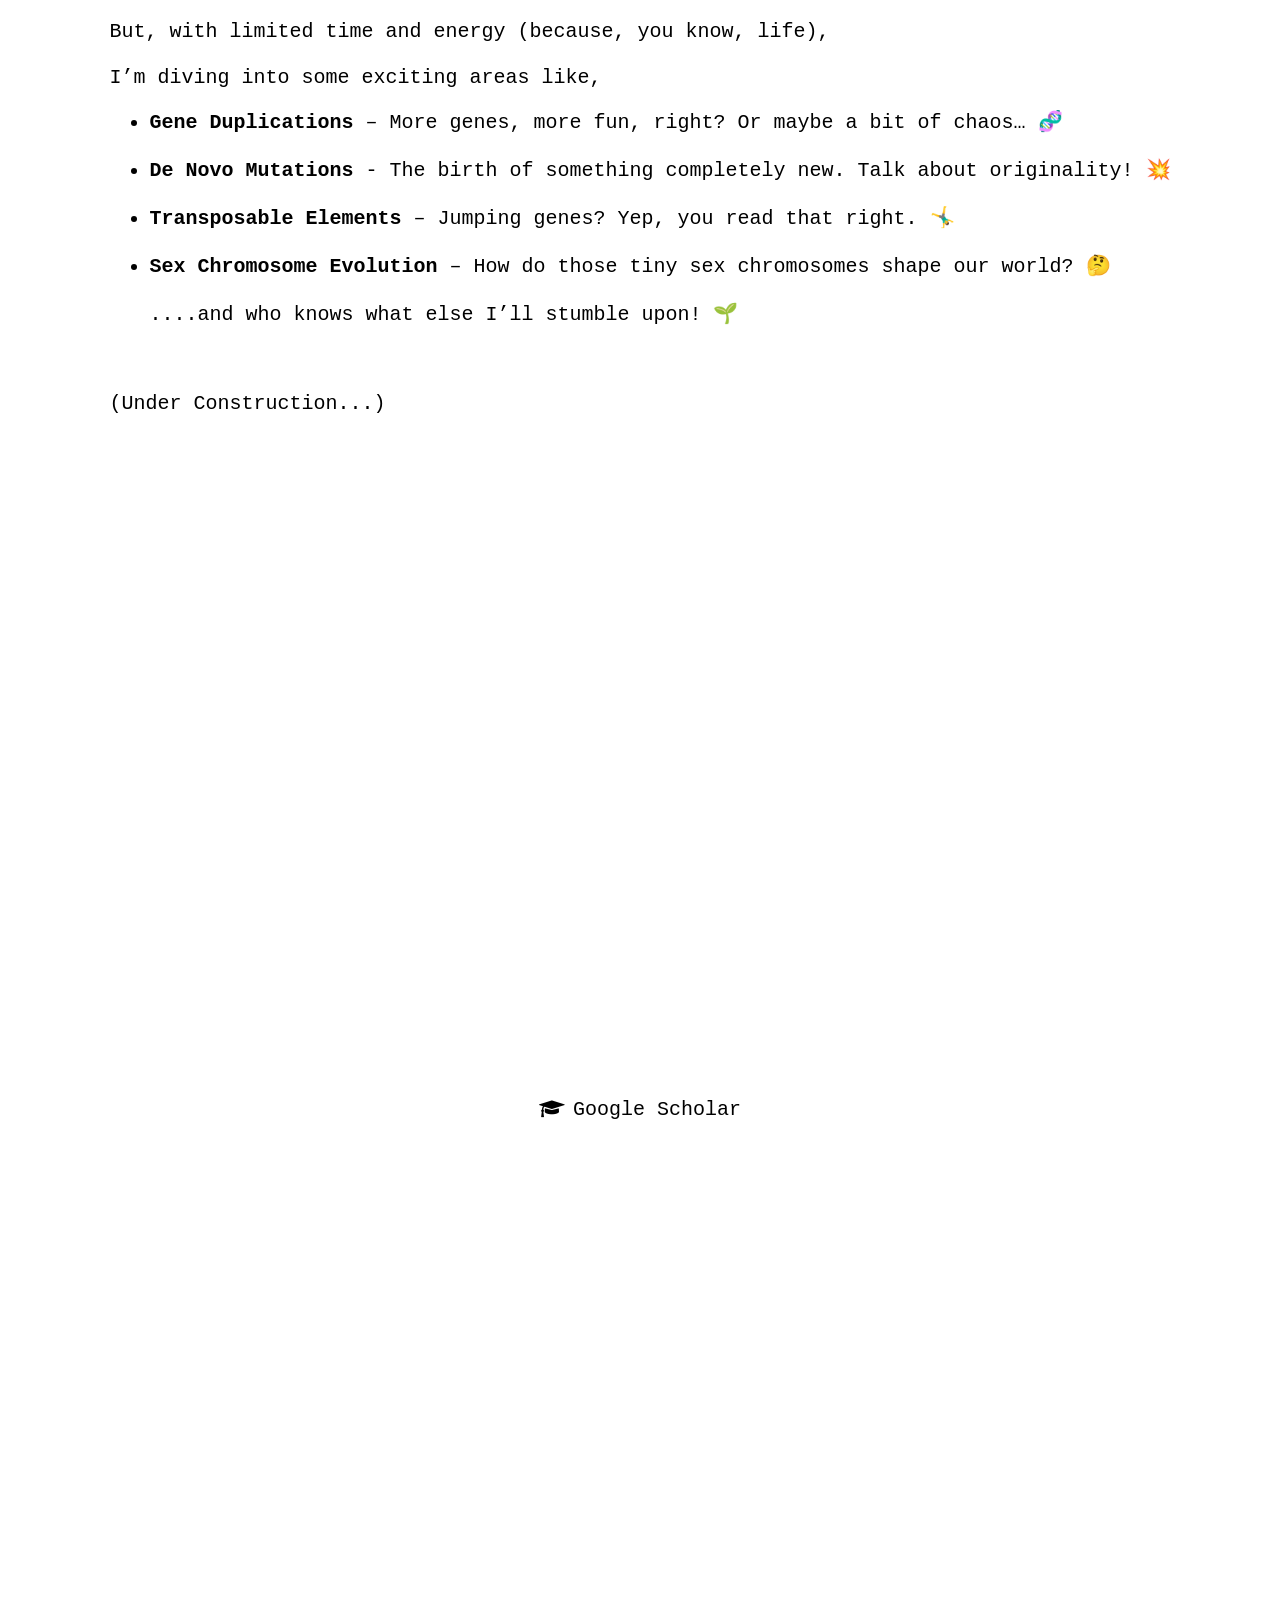
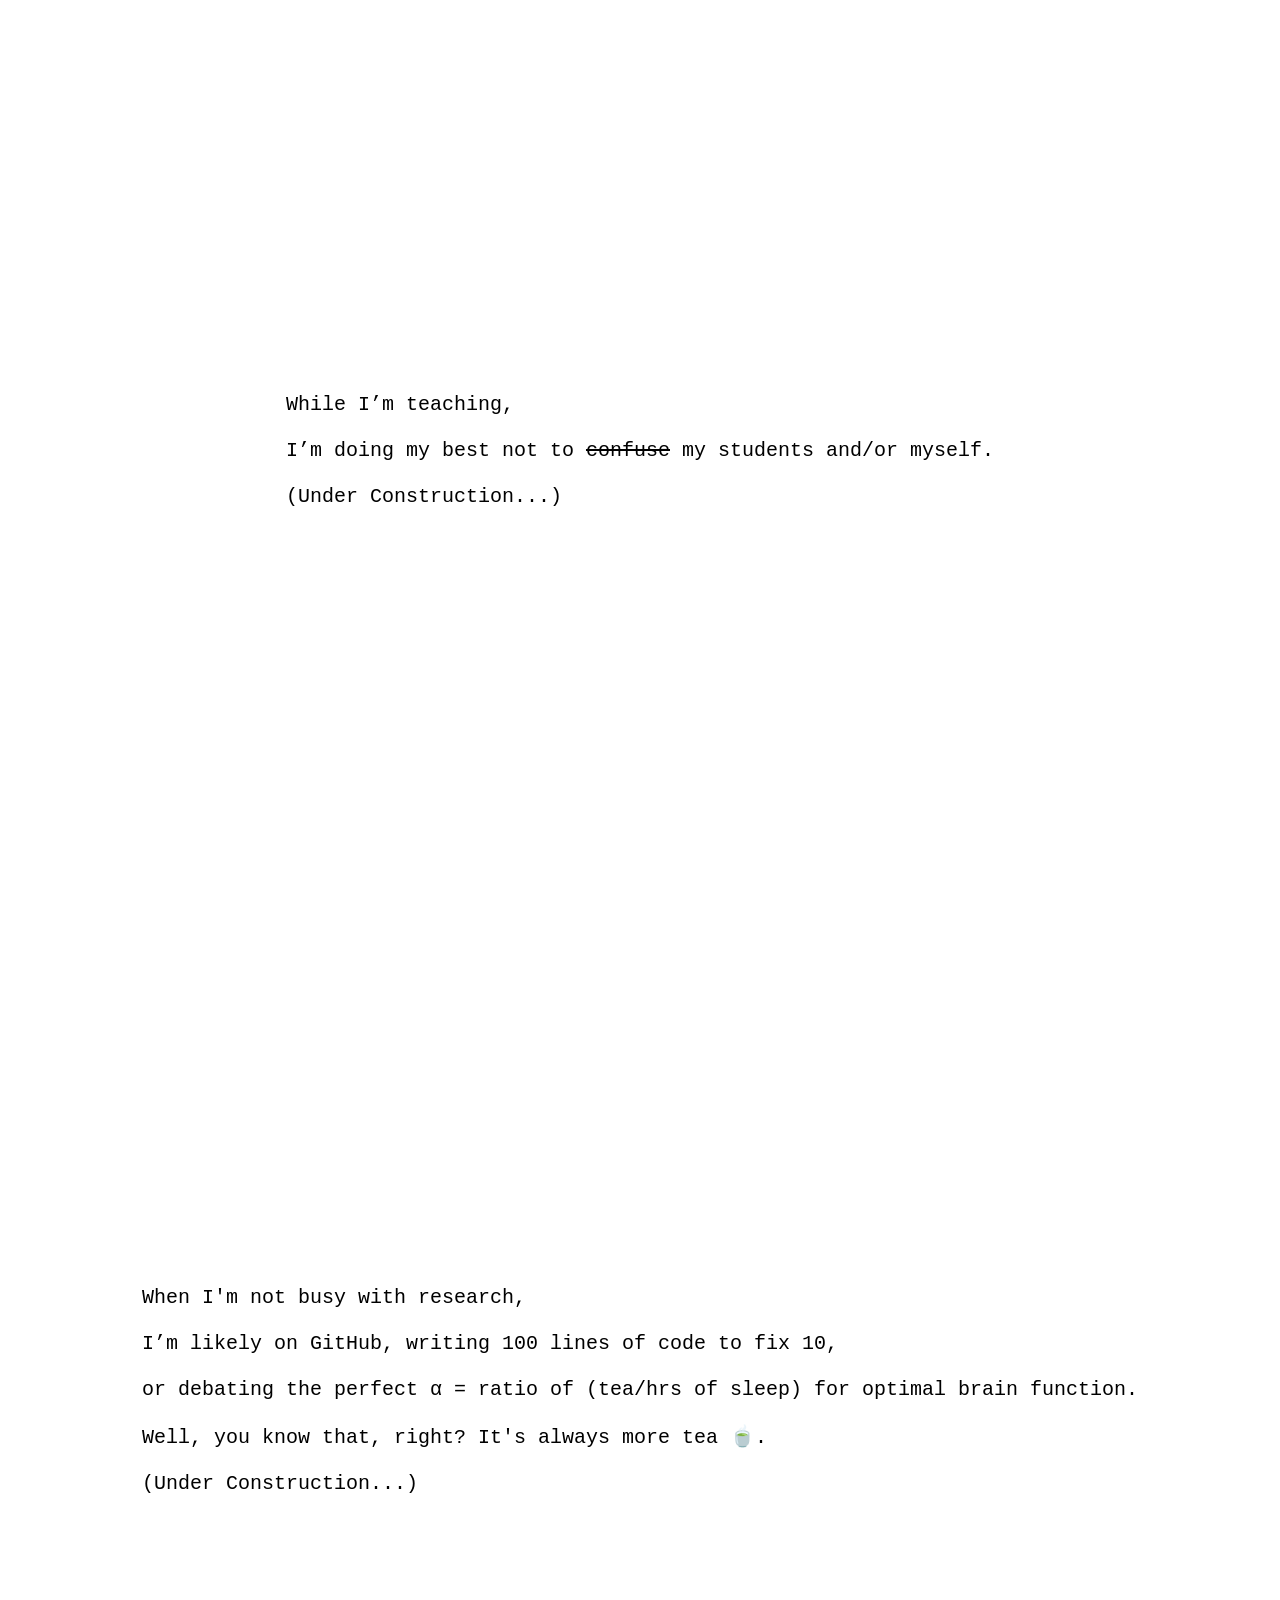
<file: mainpage_backup.html>
<!DOCTYPE html>
<html lang="en">
<head>
  <meta charset="UTF-8">
  <meta name="viewport" content="width=device-width, initial-scale=1.0">
  <title>From Sea to Summit</title>
  <link rel="stylesheet" href="https://cdnjs.cloudflare.com/ajax/libs/font-awesome/4.7.0/css/font-awesome.min.css">
  <link href="https://fonts.googleapis.com/icon?family=Material+Icons" rel="stylesheet">
  <link href="https://cdn.jsdelivr.net/npm/bootstrap-icons/font/bootstrap-icons.css" rel="stylesheet">

  <style>
    body {
      margin: 0;
      font-family: "Courier New", monospace;
    }

    /* Navigation Bar Styles */
    .navbar {
      position: fixed;
      top: 0;
      width: 100%;
      background-color: rgba(255, 255, 255, 0.7); /* Semi-transparent white background */
      backdrop-filter: blur(10px); /* Creates the blur effect */
      display: flex;
      justify-content: space-between;
      padding: 0px 20px;
      z-index: 1000;
      border-bottom: 1px solid rgba(255, 255, 255, 0.2); /* Optional: Adds a subtle border at the bottom */
    }

    .navbar .left {
      display: flex;
      align-items: center; /* Ensures the image and text are vertically aligned */
    }

    .navbar .right {
      display: flex;
      justify-content: flex-end;
      gap: 15px; /* Add space between links */
    }

    .navbar a {
      color: #666;
      text-decoration: none;
      font-size: 18px;
      padding: 10px 15px; /* Ensure padding is applied to all links */
      transition: all 0.3s ease;
      display: flex;
      align-items: center;
    }

    .navbar a:hover {
      background-color: #777;
      border-radius: 5px;
    }

    .navbar .right a {
      padding: 10px 15px; /* Ensures that the Blog link also gets padding */
    }

    /* Add specific right padding for the last link (Blog) */
    .navbar .right a:last-child {
      padding-right: 50px; /* Add extra space to the right side of the last link */
    }

    .nav-image {
      width: 50px;
      height: 50px;
      border-radius: 50%;
      margin-right: 10px;
      object-fit: cover;
      object-position: center top;
    }



    /* Section Styles */
    section {
      height: 100vh;
      display: flex;
      align-items: center;
      justify-content: center;
      text-align: center;
      transition: all 0.5s ease;
      padding: 20px; /* Add padding for smaller screens */
    }

    #about-me {
      background-image: url('./images/pexels-fmaderebner-869258.jpg');
      background-size: cover;
      background-position: center center;
      background-attachment: fixed;
      color: black;
      padding: 200px; /* Original left padding retained */
      text-align: left;
    }

    #about-me h1 {
      font-size: 20px;
      margin: 0;
      padding: 20px;
      font-weight: 500;
      position: relative; /* Required for positioning the pseudo-element */
      z-index: 1; /* Ensures text is on top of the overlay */
    }

    #about-me h1::before {
      content: ''; /* Empty content */
      position: absolute;
      top: 0;
      left: 0;
      right: 0;
      bottom: 0;
      background-color: rgba(255, 255, 255, 0.7); /* White with 60% opacity */
      z-index: -1; /* Places the overlay behind the text */
    }

    #publications, #teaching, #blog {
      padding: 20px;
      text-align: left;
    }

    #research {
      text-align: left;
      font-size: 15px;
    }

    #research h1{
      font-size: 20px;
      font-weight: 500;
    }

    #publications h1{
      font-size: 20px;
      font-weight: 500;
    }
    #teaching h1{
      font-size: 20px;
      font-weight: 500;
    }
    #blog h1{
      font-size: 20px;
      font-weight: 500;
    }
    
    html {
      scroll-behavior: smooth;
    }

    .fade-in {
      opacity: 0;
      transform: translateY(50px);
      animation: fadeInUp 1s forwards;
    }

    @keyframes fadeInUp {
      from {
        opacity: 0;
        transform: translateY(50px);
      }
      to {
        opacity: 1;
        transform: translateY(0);
      }
    }

    /* Responsive Adjustments */
    @media (max-width: 1024px) {
      #about-me {
        padding-left: 10%; /* Reduce padding for tablets */
        text-align: center; /* Center-align text for smaller screens */
      }

      #about-me h1 {
        font-size: 18px; /* Slightly smaller text size */
      }
    }

    @media (max-width: 768px) {
      .navbar {
        flex-direction: column; /* Stack navbar for smaller screens */
        padding: 10px;
      }

      .navbar .right {
        justify-content: center;
        flex-wrap: wrap; /* Allow links to wrap */
        gap: 10px;
        padding-right: 0;
      }

      .nav-image {
        width: 40px; /* Reduce logo size for smaller screens */
        height: 40px;
      }

      section {
        padding: 10px;
      }

      #about-me {
        padding-left: 5%;
      }

      #research, #publications, #teaching, #blog {
        font-size: 14px; /* Adjust font size for better readability */
      }
    }

    @media (max-width: 480px) {
      .navbar a {
        font-size: 14px; /* Reduce navbar link font size for smaller devices */
        padding: 8px;
      }

      .nav-image {
        width: 30px;
        height: 30px;
      }

      #about-me {
        padding-left: 0; /* Remove left padding entirely */
        text-align: center; /* Center align content */
      }

      #about-me h1 {
        font-size: 16px; /* Smaller font size for phones */
        font-weight: 500;
      }

      #publications, #teaching, #blog, #research {
        font-size: 13px;
      }
    }
  </style>
</head>
<body>

  <!-- Navigation Bar -->
  <div class="navbar">
    <div class="left">
      <a href="./index.html">
        <img src="./images/IMG_2901.jpg" class="nav-image">
        Yuying Lin
      </a>
    </div>
    <div class="right">
      <a href="#about-me" onclick="addAnimation('about-me')">About Me</a>
      <a href="#research" onclick="addAnimation('research')">Research</a>
      <a href="#publications" onclick="addAnimation('publications')">Publications</a>
      <a href="#teaching" onclick="addAnimation('teaching')">Teaching</a>
      <a href="#blog" onclick="addAnimation('blog')">Blog</a>
    </div>
  </div>

  <!-- Sections -->
  <section id="about-me">
    <h1>
      <br><br>Hi, I'm Yuying Lin, a PhD student trying to decode the mysteries of how genes work together to create sex chromosomes, like a genetic matchmaking service, but with fewer love letters and more complex algorithms.

      <br><br><br>In the lab, my skills include:

      <br>1. Writing Python code, hoping it runs without asking for a tea break and praying that the syntax doesn't turn against me;

      <br>2. Pretending to understand what "p-value" really means.

      <br><br><br> 
      <span style="font-weight: bold; color: black;">Keywords: Bio_Nerd</span>; 
      <span style="font-weight: bold; color: black;">Omics_Geek</span>; 
      <span style="font-weight: bold; color: black;">Conference_Locust</span>; 
      <span style="font-weight: bold; color: black;">Research_Robot</span>; 
      <span style="font-weight: bold; color: black;">Oolong_Tea-rrific_Brewmaster</span>;
      <span style="font-weight: bold; color: black;">Crustacean_Crusher</span> 

      <br><br><br>Feel free to reach out if you want to chat about evolution, genetics, or the eternal question: Why does my code work sometimes? <a href="mailto:linyuying@zoology.ubc.ca">linyuying@zoology.ubc.ca</a>
      <br><br>(Under Construction...)
      <br><br>
    </h1> 

  </section>

  <section id="research">
    <h1> 
        <br><br>I am totally hooked on evolutionary biology! 🔬 
        <br><br>But, with limited time and energy (because, you know, life), 
        <br><br>I’m diving into some exciting areas like,
        <ul>
            
            <li><span style="font-weight: bold; color: black;">Gene Duplications</span> – More genes, more fun, right? Or maybe a bit of chaos… 🧬</li>
            <br><li><span style="font-weight: bold; color: black;">De Novo Mutations</span> - The birth of something completely new. Talk about originality! 💥</li>
            <br><li><span style="font-weight: bold; color: black;">Transposable Elements</span> – Jumping genes? Yep, you read that right. 🤸‍♂️</li>
            <br><li><span style="font-weight: bold; color: black;">Sex Chromosome Evolution</span> – How do those tiny sex chromosomes shape our world? 🤔</li>
            <br>....and who knows what else I’ll stumble upon! 🌱
        </ul>
        <br><br>(Under Construction...)     
    </h1>
  </section>

  <section id="publications">
    <h1>
      <a href="https://scholar.google.com/citations?hl=en&user=VT0LYbkAAAAJ" target="_blank" style="text-decoration: none; color: inherit; cursor: pointer; display: inline-flex; align-items: center;">
        <i class="fa fa-graduation-cap" style="margin-right: 8px;"></i>
        Google Scholar
      </a>
    </h1>
  </section>

  <section id="teaching">
    <h1>
      While I’m teaching, 
      <br><br>I’m doing my best not to <del>confuse</del> my students and/or myself.
      <br><br>(Under Construction...)
    </h1>
  </section>

  <section id="blog">
    <h1>
      When I'm not busy with research, 
      <br><br> I’m likely on GitHub, writing 100 lines of code to fix 10, 
      <br><br> or debating the perfect α = ratio of (tea/hrs of sleep) for optimal brain function.
      <br><br> Well, you know that, right? It's always more tea 🍵.
      <br><br>(Under Construction...)
    </h1>
  </section>

  <!-- JavaScript -->
  <script>
    function addAnimation(sectionId) {
      const section = document.getElementById(sectionId);
      section.classList.add("fade-in");
      setTimeout(() => section.classList.remove("fade-in"), 1000);
    }
  </script>

</body>
</html>
</file>
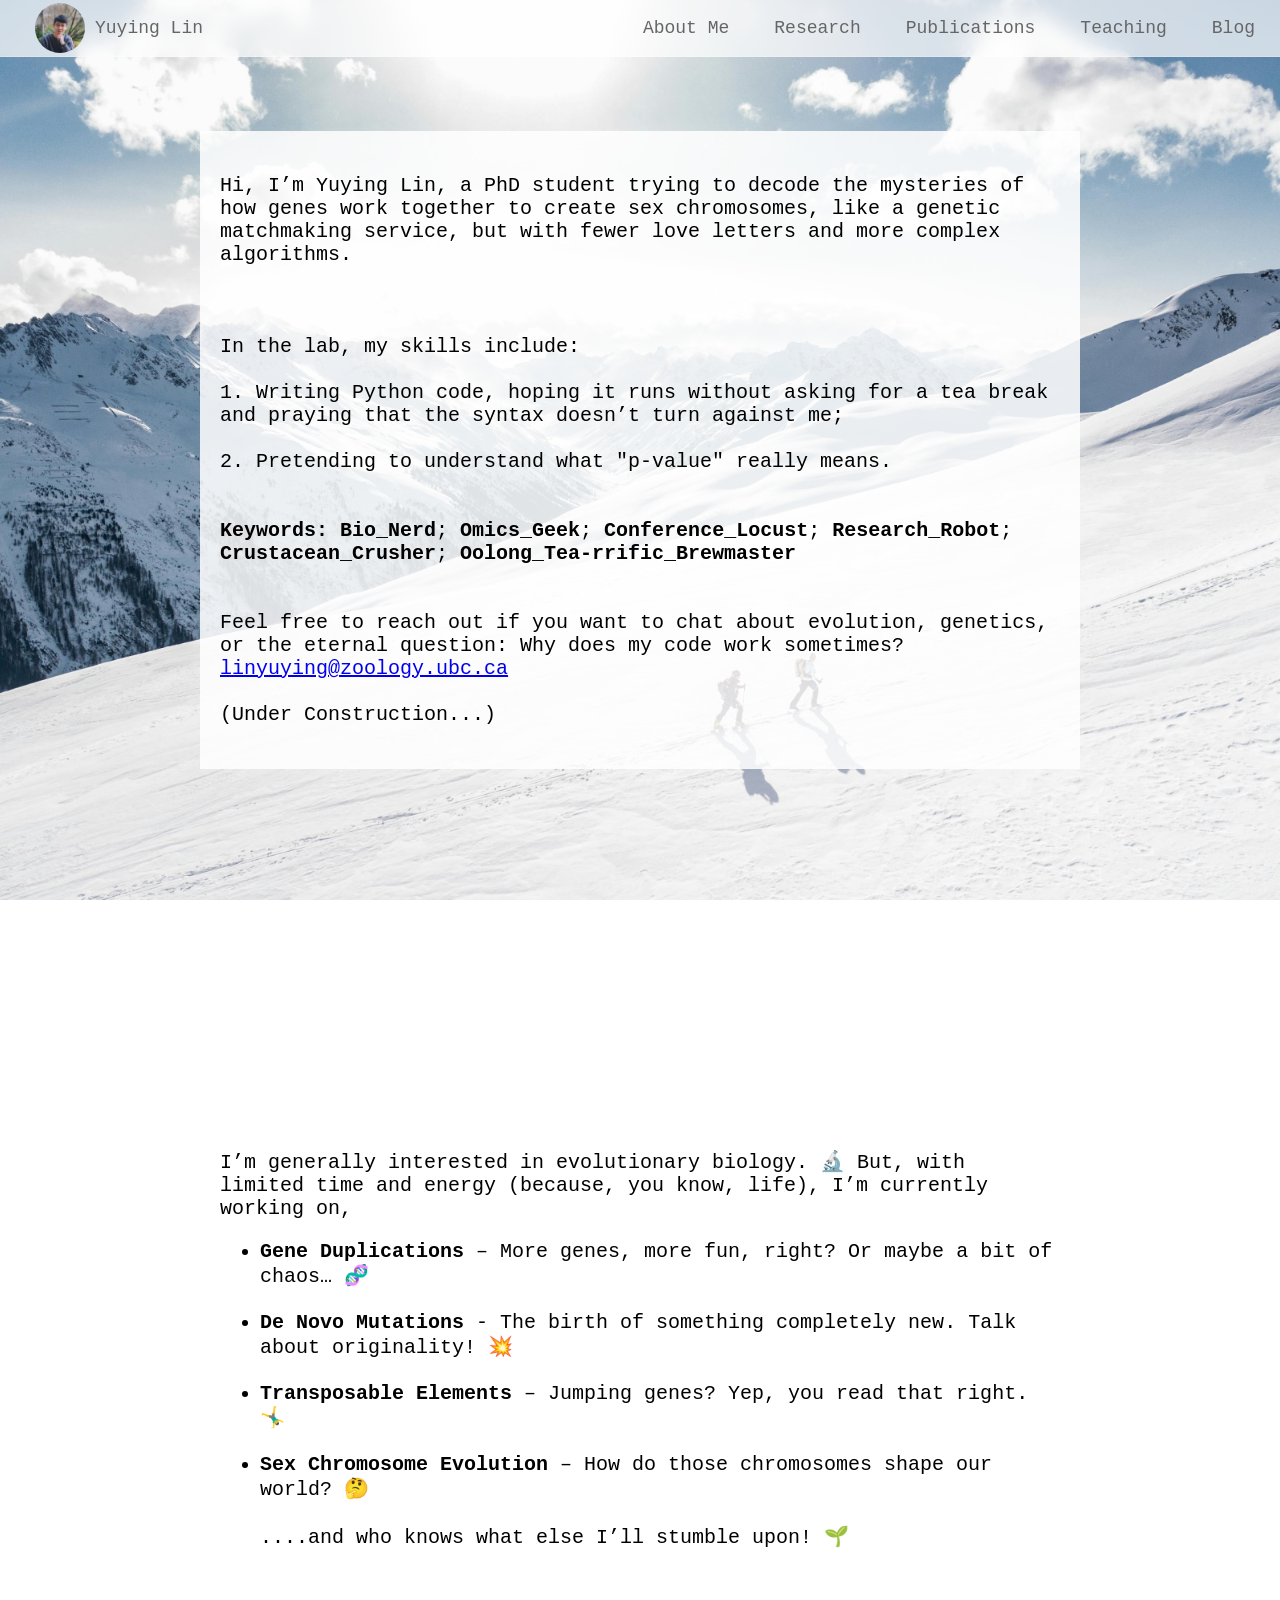
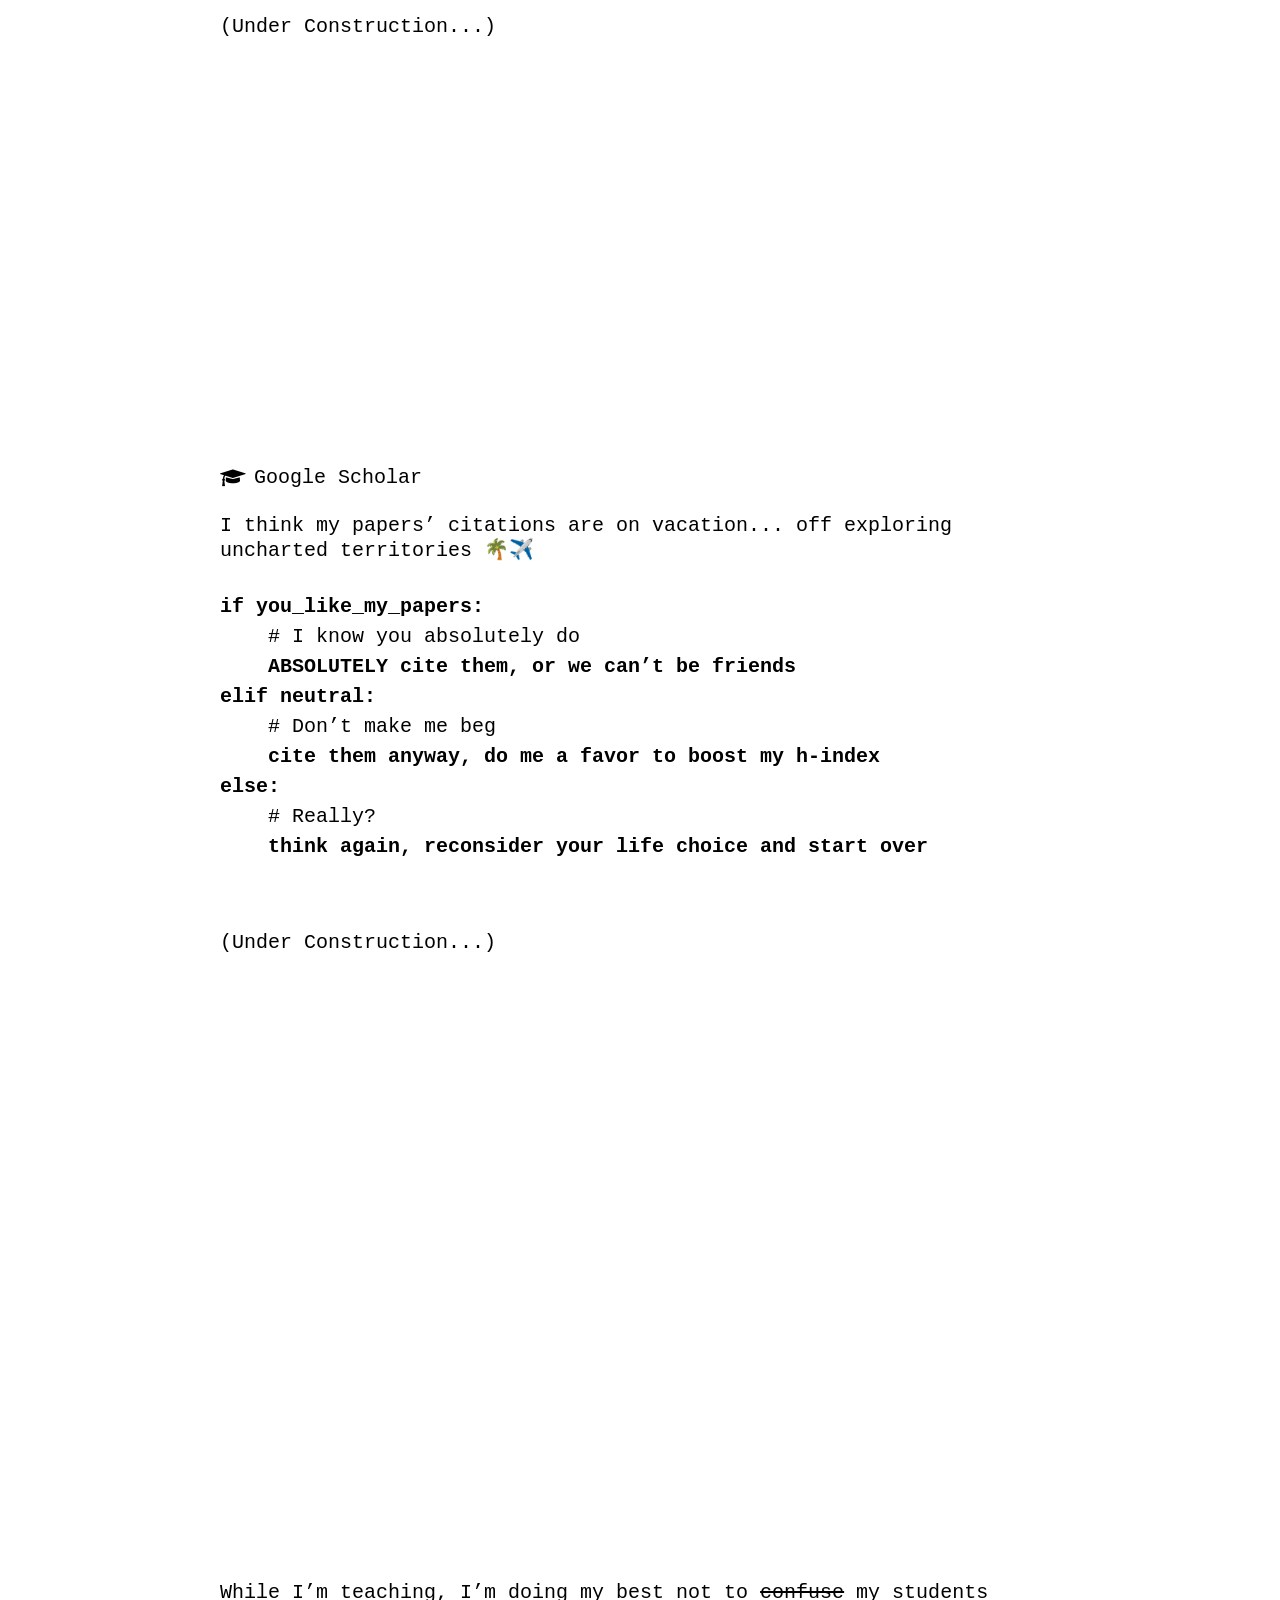
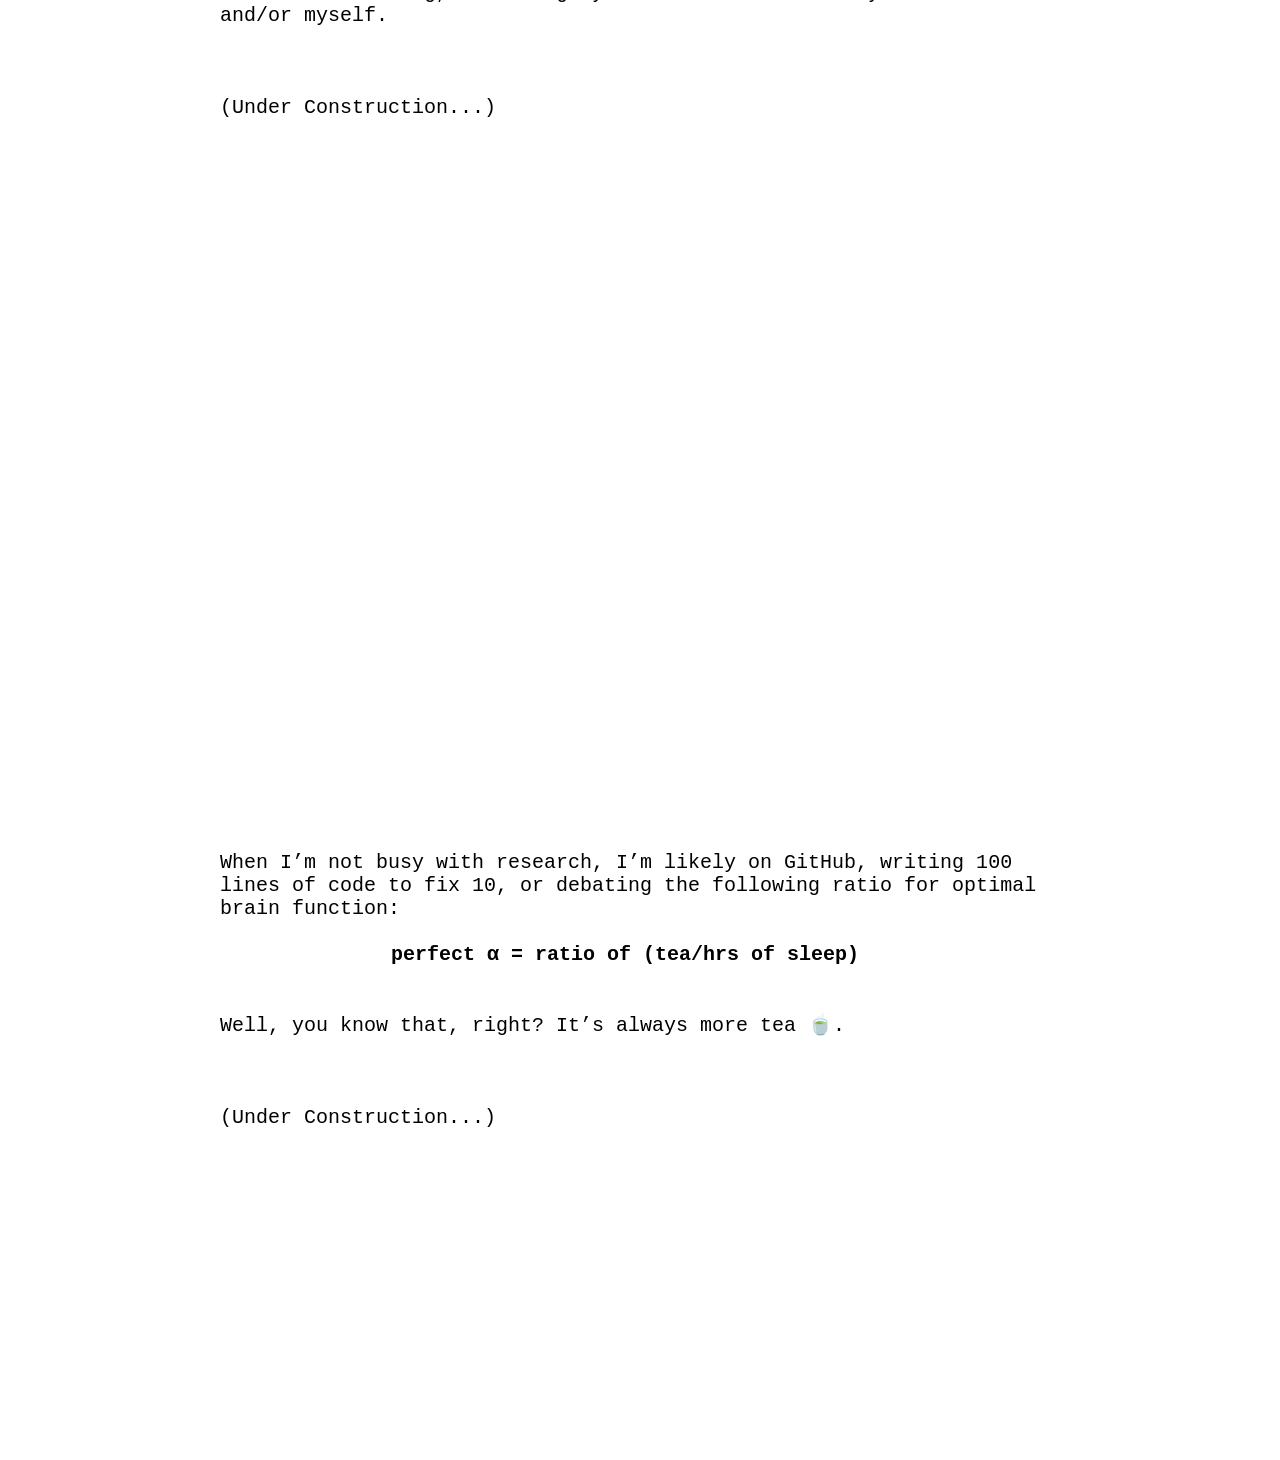
<file: mainpage_use_with_index_bk.html>
<!DOCTYPE html>
<html lang="en">
<head>
  <meta charset="UTF-8">
  <meta name="viewport" content="width=device-width, initial-scale=1.0">
  <title> From Sea to Summit ⛰️🌊</title>
  <link rel="stylesheet" href="https://cdnjs.cloudflare.com/ajax/libs/font-awesome/4.7.0/css/font-awesome.min.css">
  <link href="https://fonts.googleapis.com/icon?family=Material+Icons" rel="stylesheet">
  <link href="https://cdn.jsdelivr.net/npm/bootstrap-icons/font/bootstrap-icons.css" rel="stylesheet">
  <link rel="icon" href="./images/lion_1f981.png" type="image/png">

  <style>
    body {
      margin: 0;
      font-family: "Courier New", monospace;
    }

    /* Navigation Bar Styles */
    .navbar {
      position: fixed;
      top: 0;
      width: 100%;
      background-color: rgba(255, 255, 255, 0.7); /* Semi-transparent white background */
      backdrop-filter: blur(10px); /* Creates the blur effect */
      display: flex;
      justify-content: space-between;
      padding: 0px 20px;
      z-index: 1000;
      border-bottom: 1px solid rgba(255, 255, 255, 0.2); /* Optional: Adds a subtle border at the bottom */
    }

    .navbar .left {
      display: flex;
      align-items: center;
    }

    .navbar .right {
      display: flex;
      justify-content: flex-end;
      gap: 15px;
      padding-right:30px;
    }

    .navbar a {
      color: #666;
      text-decoration: none;
      font-size: 18px;
      padding: 3px 15px;
      transition: all 0.3s ease;
      display: flex;
      align-items: center;
    }

    .navbar a:hover {
      background-color: #777;
      border-radius: 5px;
    }

    .nav-image {
      width: 50px;
      height: 50px;
      border-radius: 50%;
      margin-right: 10px;
      object-fit: cover;
      object-position: center top;
    }

    /* The navbar links by default are horizontal */
    #navbar-links {
      display: flex;
      flex-direction: row;
      gap: 15px;
    }

    /* Hamburger Icon */
    .navbar .icon {
      font-size: 30px;
      cursor: pointer;
      display: none; /* Initially hidden on larger screens */
    }

    /* Responsive Adjustments */
    @media (max-width: 800px) {
      #about-me {
        background-size: contain; /* Ensures the whole image fits the smaller screen */
        background-position: center center; /* Centers the image for better visibility */
        background-attachment: scroll; /* Allows the image to scroll naturally */
        padding: 20px; /* Adjust padding to avoid overcrowding */
        height: auto; /* Allows the height to adjust dynamically based on content */
      }

      #about-me h1 {
        font-size: 12px !important;
        padding-top: 80px;
        text-align: center;
        padding-left: 5px !important;
        padding-right: 5px !important;
      }

      #research h1 {
        font-size: 15px !important;
        padding-top: 50px !important;
        text-align: left; 
      }

      /* Display the hamburger icon */
      .navbar .icon {
        display: block;
      }

      /* Hide the navbar links by default */
      #navbar-links {
        display: none;
        flex-direction: column;
        background-color: rgba(255, 255, 255, 0.9); /* White background with transparency */
        position: absolute;
        top: 50px;
        right: 0;
        left: 0;
        z-index: 1;
      }

      #navbar-links a {
        padding: 12px;
        text-align: center;
        border-bottom: 1px solid #ccc;
      }

      /* When menu is visible, display the links as a column */
      #navbar-links.show {
        display: flex;
      }
    }

    /* Section Styles */
    section {
      height: 100vh;
      display: flex;
      align-items: center;
      justify-content: center;
      text-align: center;
      transition: all 0.5s ease;
      padding: 20px;
    }

    #publications, #teaching, #blog {
      padding: 20px;
      text-align: left;
    }

    #about-me {
      background-image: url('./images/pexels-fmaderebner-869258.jpg');
      background-size: cover; /* Ensures the image covers the entire area */
      background-position: center; /* Centers the image */
      background-attachment: fixed; /* Optional: Locks the image while scrolling */
      color: black;
      text-align: left;
      display: flex;
      justify-content: center;
      align-items: center;
      padding: 0;
      height: 100vh;
      padding-right: 200px;
      padding-left: 200px;
    }

    #about-me h1 {
      font-size: 20px;
      margin: 0;
      padding: 20px;
      font-weight: 500;
      position: relative;
      z-index: 1;
    }

    #about-me h1::before {
      content: '';
      position: absolute;
      top: 0;
      left: 0;
      right: 0;
      bottom: 0;
      background-color: rgba(255, 255, 255, 0.85);
      z-index: -1;
    }

    #research {
      text-align: left;
      font-size: 15px;
    }

    #research h1 {
      font-size: 20px;
      font-weight: 500;
      padding-left: 200px;
      padding-right: 200px;

    }

    #publications h1 {
      font-size: 20px;
      font-weight: 500;
      padding-left: 200px;
      padding-right: 200px;

    }

    #teaching h1 {
      font-size: 20px;
      font-weight: 500;
      padding-left: 200px;
      padding-right: 200px;
    }

    #blog h1 {
      font-size: 20px;
      font-weight: 500;
      padding-left: 200px;
      padding-right: 200px;
    }
    
    html {
      scroll-behavior: smooth;
    }

    .fade-in {
      opacity: 0;
      transform: translateY(50px);
      animation: fadeInUp 1s forwards;
    }

    @keyframes fadeInUp {
      from {
        opacity: 0;
        transform: translateY(50px);
      }
      to {
        opacity: 1;
        transform: translateY(0);
      }
    }
  </style>
</head>

<body>
  <!-- Navigation Bar -->
  <div class="navbar">
    <div class="left">
      <a href="./index.html">
        <img src="./images/IMG_2901.jpg" class="nav-image">
        Yuying Lin
      </a>
    </div>
    <div class="right">
      <!-- Hamburger Icon -->
      <a href="javascript:void(0);" class="icon" onclick="toggleMenu()">&#9776;</a>
      <!-- Navbar Links -->
      <div id="navbar-links">
        <a href="#about-me" onclick="addAnimation('about-me')">About Me</a>
        <a href="#research" onclick="addAnimation('research')">Research</a>
        <a href="#publications" onclick="addAnimation('publications')">Publications</a>
        <a href="#teaching" onclick="addAnimation('teaching')">Teaching</a>
        <a href="#blog" onclick="addAnimation('blog')">Blog</a>
      </div>
    </div>
  </div>

  <!-- Sections -->
  <section id="about-me">
    <h1>
      <br>Hi, I’m Yuying Lin, a PhD student trying to decode the mysteries of how genes work together to create sex chromosomes, like a genetic matchmaking service, but with fewer love letters and more complex algorithms.

      <br><br><br><br>In the lab, my skills include:
      <br>
      <br>1. Writing Python code, hoping it runs without asking for a tea break and praying that the syntax doesn’t turn against me;
      <br>
      <br>2. Pretending to understand what "p-value" really means.

      <br><br><br> 
      <span style="font-weight: bold; color: black;">Keywords: Bio_Nerd</span>; 
      <span style="font-weight: bold; color: black;">Omics_Geek</span>; 
      <span style="font-weight: bold; color: black;">Conference_Locust</span>; 
      <span style="font-weight: bold; color: black;">Research_Robot</span>; 
      <span style="font-weight: bold; color: black;">Crustacean_Crusher</span>; 
      <span style="font-weight: bold; color: black;">Oolong_Tea-rrific_Brewmaster</span>
      

      <br><br><br>Feel free to reach out if you want to chat about evolution, genetics, or the eternal question: Why does my code work sometimes? <a href="mailto:linyuying@zoology.ubc.ca">linyuying@zoology.ubc.ca</a>
      <br><br>(Under Construction...)

      <br><br>
    </h1> 

  </section>

  <section id="research">
    <h1> 
        <br><br>I’m generally interested in evolutionary biology. 🔬 
        But, with limited time and energy (because, you know, life), 
        I’m currently working on,
        <ul>
            
            <li><span style="font-weight: bold; color: black;">Gene Duplications</span> – More genes, more fun, right? Or maybe a bit of chaos… 🧬</li>
            <br><li><span style="font-weight: bold; color: black;">De Novo Mutations</span> - The birth of something completely new. Talk about originality! 💥</li>
            <br><li><span style="font-weight: bold; color: black;">Transposable Elements</span> – Jumping genes? Yep, you read that right. 🤸‍♂️</li>
            <br><li><span style="font-weight: bold; color: black;">Sex Chromosome Evolution</span> – How do those chromosomes shape our world? 🤔</li>
            <br>....and who knows what else I’ll stumble upon! 🌱
        </ul>
        <br><br>(Under Construction...)     
    </h1>
  </section>

  <section id="publications">
    <h1>
      <a href="https://scholar.google.com/citations?hl=en&user=VT0LYbkAAAAJ" target="_blank" style="text-decoration: none; color: inherit; cursor: pointer; display: inline-flex; align-items: center;">
        <i class="fa fa-graduation-cap" style="margin-right: 8px;"></i>
        Google Scholar
      </a>
      <br><br>
      I think my papers’ citations are on vacation... off exploring uncharted territories 🌴✈️
      <div style="line-height: 1.5;">
      <br>
      <b>if you_like_my_papers:</b> 
      <br>&nbsp;&nbsp;&nbsp;&nbsp;# I know you absolutely do
      <br>
      <b>&nbsp;&nbsp;&nbsp;&nbsp;ABSOLUTELY cite them, or we can’t be friends</b>
      <br><b>elif neutral:</b>
      <br>&nbsp;&nbsp;&nbsp;&nbsp;# Don’t make me beg
      <br><b>&nbsp;&nbsp;&nbsp;&nbsp;cite them anyway, do me a favor to boost my h-index</b>
      <br><b>else:</b>
      <br>&nbsp;&nbsp;&nbsp;&nbsp# Really?

      <br><b>&nbsp;&nbsp;&nbsp;&nbsp;think again, reconsider your life choice and start over
    </b>
    </div>

      <br><br><br>
      (Under Construction...)
    </h1>
  </section>

  <section id="teaching">
    <h1>
      While I’m teaching, I’m doing my best not to <del>confuse</del> my students and/or myself.
      <br><br><br><br>(Under Construction...)
    </h1>
  </section>

  <section id="blog">
    <h1>
      When I’m not busy with research, I’m likely on GitHub, writing 100 lines of code to fix 10, or debating the following ratio for optimal brain function:
      <br><br> 
      <div style="text-align: center; padding-right: 30px;">
        <span style="font-weight: bold; color: black;">perfect α = ratio of (tea/hrs of sleep)</span>
      </div>
      <br><br> Well, you know that, right? It’s always more tea 🍵.
      <br><br><br><br>(Under Construction...)
    </h1>
  </section>


  <!-- JavaScript to toggle the menu -->
  <script>
    function toggleMenu() {
      var links = document.getElementById("navbar-links");
      links.classList.toggle("show"); // Toggle the "show" class to display the menu
    }

    function addAnimation(sectionId) {
      const section = document.getElementById(sectionId);
      section.classList.add("fade-in");
      setTimeout(() => section.classList.remove("fade-in"), 1000);
    }
  </script>
</body>
</html>
</file>
